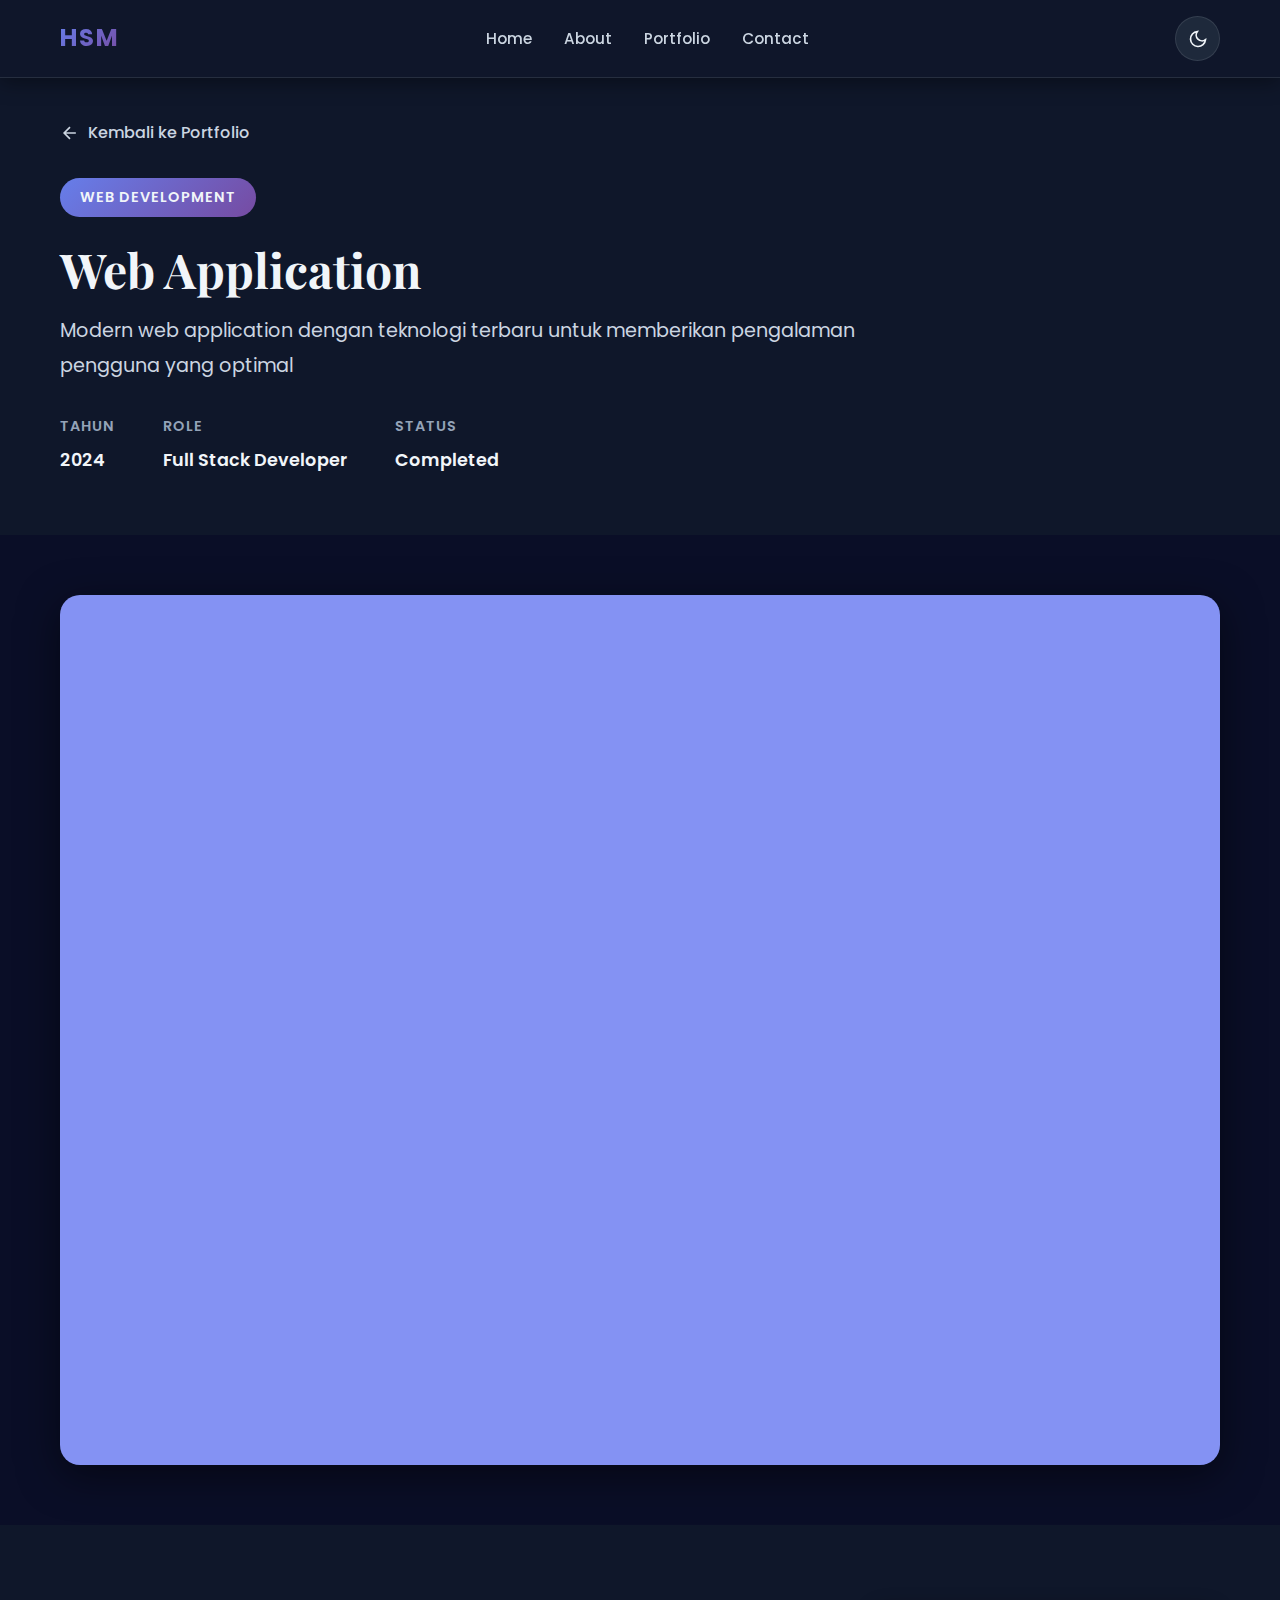
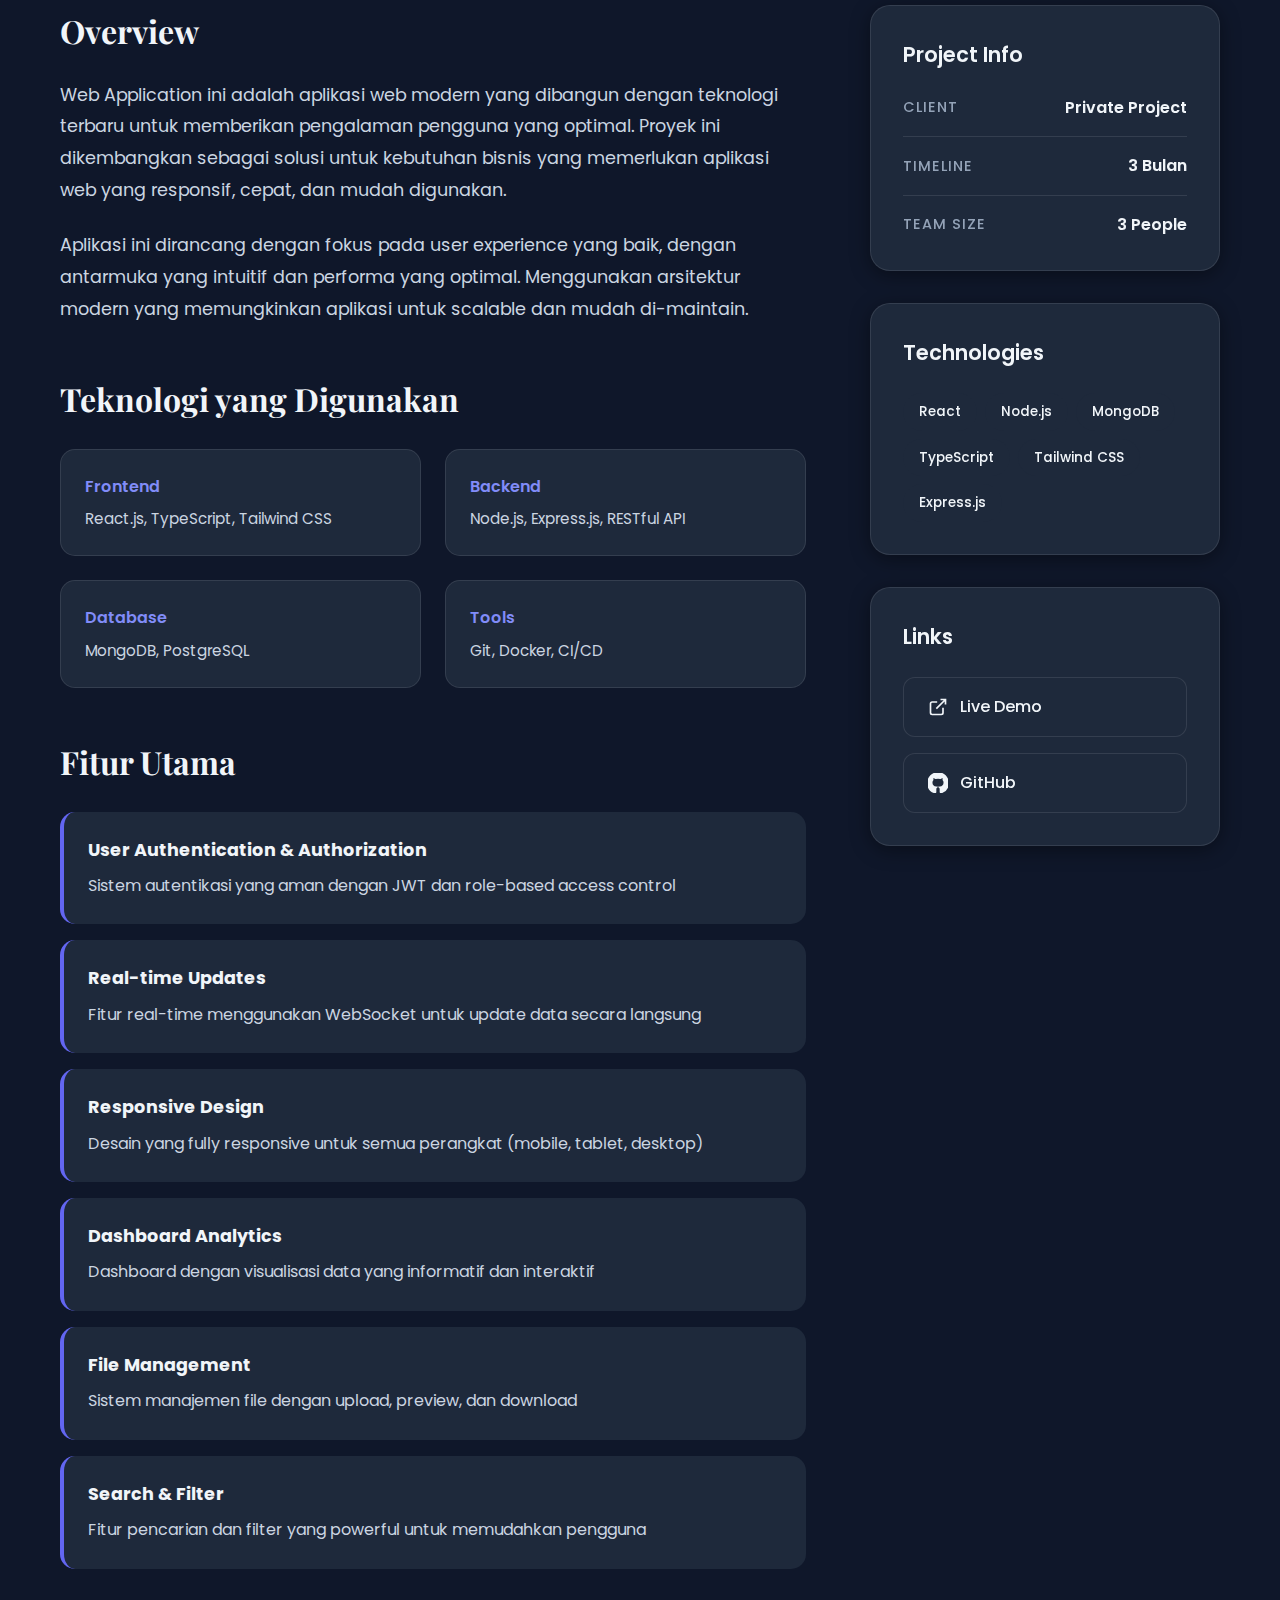
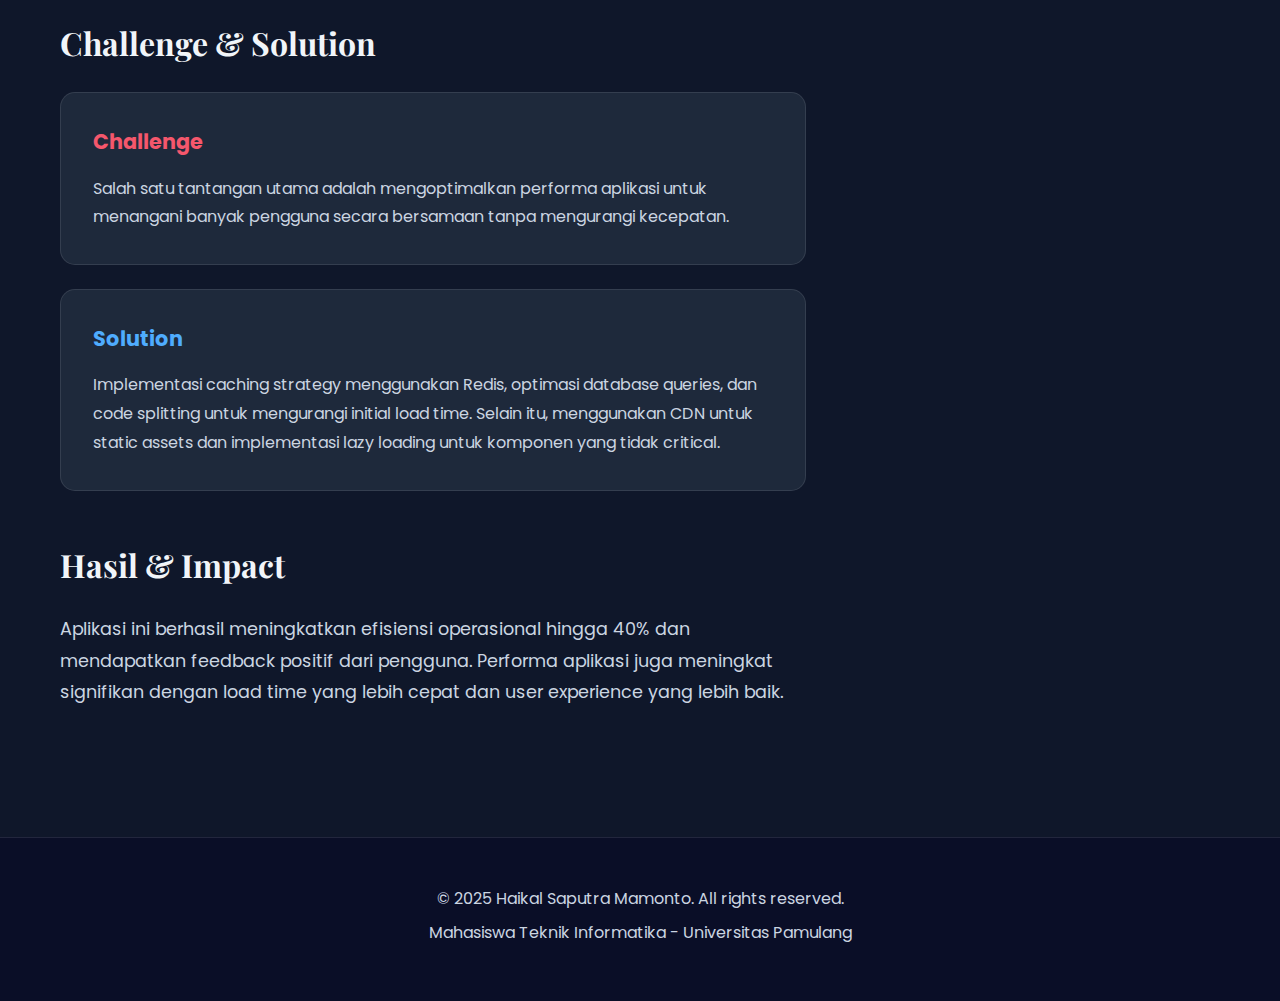
<file: projects/project-1.html>
<!DOCTYPE html>
<html lang="id">
<head>
    <meta charset="UTF-8">
    <meta name="viewport" content="width=device-width, initial-scale=1.0">
    <meta name="description" content="Web Application - Modern web app dengan teknologi terbaru">
    <title>Web Application | Portfolio Haikal Saputra Mamonto</title>
    <link rel="stylesheet" href="../css/style.css">
    <link rel="stylesheet" href="../css/project-detail.css">
    <link rel="preconnect" href="https://fonts.googleapis.com">
    <link rel="preconnect" href="https://fonts.gstatic.com" crossorigin>
    <link href="https://fonts.googleapis.com/css2?family=Poppins:wght@300;400;600;700&family=Playfair+Display:wght@400;700&display=swap" rel="stylesheet">
</head>
<body>
    <!-- Navigation -->
    <nav class="navbar" id="navbar">
        <div class="nav-container">
            <div class="nav-logo">
                <a href="../index.html" style="text-decoration: none;">
                    <span class="logo-text">HSM</span>
                </a>
            </div>
            <ul class="nav-menu" id="nav-menu">
                <li><a href="../index.html#home" class="nav-link">Home</a></li>
                <li><a href="../index.html#about" class="nav-link">About</a></li>
                <li><a href="../index.html#portfolio" class="nav-link">Portfolio</a></li>
                <li><a href="../index.html#contact" class="nav-link">Contact</a></li>
            </ul>
            <div class="nav-actions">
                <button class="theme-toggle" id="theme-toggle" aria-label="Toggle theme">
                    <svg class="theme-icon sun-icon" viewBox="0 0 24 24" fill="none" stroke="currentColor">
                        <circle cx="12" cy="12" r="5"/>
                        <line x1="12" y1="1" x2="12" y2="3"/>
                        <line x1="12" y1="21" x2="12" y2="23"/>
                        <line x1="4.22" y1="4.22" x2="5.64" y2="5.64"/>
                        <line x1="18.36" y1="18.36" x2="19.78" y2="19.78"/>
                        <line x1="1" y1="12" x2="3" y2="12"/>
                        <line x1="21" y1="12" x2="23" y2="12"/>
                        <line x1="4.22" y1="19.78" x2="5.64" y2="18.36"/>
                        <line x1="18.36" y1="5.64" x2="19.78" y2="4.22"/>
                    </svg>
                    <svg class="theme-icon moon-icon" viewBox="0 0 24 24" fill="none" stroke="currentColor">
                        <path d="M21 12.79A9 9 0 1 1 11.21 3 7 7 0 0 0 21 12.79z"/>
                    </svg>
                </button>
                <div class="hamburger" id="hamburger">
                    <span></span>
                    <span></span>
                    <span></span>
                </div>
            </div>
        </div>
    </nav>

    <!-- Project Header -->
    <section class="project-header">
        <div class="container">
            <a href="../index.html#portfolio" class="back-link">
                <svg viewBox="0 0 24 24" fill="none" stroke="currentColor" stroke-width="2">
                    <path d="M19 12H5M12 19l-7-7 7-7"/>
                </svg>
                Kembali ke Portfolio
            </a>
            <div class="project-header-content">
                <span class="project-category">Web Development</span>
                <h1 class="project-title">Web Application</h1>
                <p class="project-subtitle">Modern web application dengan teknologi terbaru untuk memberikan pengalaman pengguna yang optimal</p>
                <div class="project-meta">
                    <div class="meta-item">
                        <span class="meta-label">Tahun</span>
                        <span class="meta-value">2024</span>
                    </div>
                    <div class="meta-item">
                        <span class="meta-label">Role</span>
                        <span class="meta-value">Full Stack Developer</span>
                    </div>
                    <div class="meta-item">
                        <span class="meta-label">Status</span>
                        <span class="meta-value">Completed</span>
                    </div>
                </div>
            </div>
        </div>
    </section>

    <!-- Project Hero Image -->
    <section class="project-hero">
        <div class="container">
            <div class="project-hero-image">
                <img src="../images/projects/project-1.jpg" alt="Web Application">
            </div>
        </div>
    </section>

    <!-- Project Content -->
    <section class="project-content">
        <div class="container">
            <div class="project-layout">
                <div class="project-main">
                    <div class="content-section">
                        <h2>Overview</h2>
                        <p>
                            Web Application ini adalah aplikasi web modern yang dibangun dengan teknologi terbaru 
                            untuk memberikan pengalaman pengguna yang optimal. Proyek ini dikembangkan sebagai 
                            solusi untuk kebutuhan bisnis yang memerlukan aplikasi web yang responsif, cepat, 
                            dan mudah digunakan.
                        </p>
                        <p>
                            Aplikasi ini dirancang dengan fokus pada user experience yang baik, dengan antarmuka 
                            yang intuitif dan performa yang optimal. Menggunakan arsitektur modern yang memungkinkan 
                            aplikasi untuk scalable dan mudah di-maintain.
                        </p>
                    </div>

                    <div class="content-section">
                        <h2>Teknologi yang Digunakan</h2>
                        <div class="tech-stack">
                            <div class="tech-item">
                                <span class="tech-name">Frontend</span>
                                <span class="tech-desc">React.js, TypeScript, Tailwind CSS</span>
                            </div>
                            <div class="tech-item">
                                <span class="tech-name">Backend</span>
                                <span class="tech-desc">Node.js, Express.js, RESTful API</span>
                            </div>
                            <div class="tech-item">
                                <span class="tech-name">Database</span>
                                <span class="tech-desc">MongoDB, PostgreSQL</span>
                            </div>
                            <div class="tech-item">
                                <span class="tech-name">Tools</span>
                                <span class="tech-desc">Git, Docker, CI/CD</span>
                            </div>
                        </div>
                    </div>

                    <div class="content-section">
                        <h2>Fitur Utama</h2>
                        <ul class="feature-list">
                            <li>
                                <strong>User Authentication & Authorization</strong>
                                <p>Sistem autentikasi yang aman dengan JWT dan role-based access control</p>
                            </li>
                            <li>
                                <strong>Real-time Updates</strong>
                                <p>Fitur real-time menggunakan WebSocket untuk update data secara langsung</p>
                            </li>
                            <li>
                                <strong>Responsive Design</strong>
                                <p>Desain yang fully responsive untuk semua perangkat (mobile, tablet, desktop)</p>
                            </li>
                            <li>
                                <strong>Dashboard Analytics</strong>
                                <p>Dashboard dengan visualisasi data yang informatif dan interaktif</p>
                            </li>
                            <li>
                                <strong>File Management</strong>
                                <p>Sistem manajemen file dengan upload, preview, dan download</p>
                            </li>
                            <li>
                                <strong>Search & Filter</strong>
                                <p>Fitur pencarian dan filter yang powerful untuk memudahkan pengguna</p>
                            </li>
                        </ul>
                    </div>

                    <div class="content-section">
                        <h2>Challenge & Solution</h2>
                        <div class="challenge-item">
                            <h3>Challenge</h3>
                            <p>
                                Salah satu tantangan utama adalah mengoptimalkan performa aplikasi untuk 
                                menangani banyak pengguna secara bersamaan tanpa mengurangi kecepatan.
                            </p>
                        </div>
                        <div class="solution-item">
                            <h3>Solution</h3>
                            <p>
                                Implementasi caching strategy menggunakan Redis, optimasi database queries, 
                                dan code splitting untuk mengurangi initial load time. Selain itu, menggunakan 
                                CDN untuk static assets dan implementasi lazy loading untuk komponen yang tidak 
                                critical.
                            </p>
                        </div>
                    </div>

                    <div class="content-section">
                        <h2>Hasil & Impact</h2>
                        <p>
                            Aplikasi ini berhasil meningkatkan efisiensi operasional hingga 40% dan mendapatkan 
                            feedback positif dari pengguna. Performa aplikasi juga meningkat signifikan dengan 
                            load time yang lebih cepat dan user experience yang lebih baik.
                        </p>
                    </div>
                </div>

                <div class="project-sidebar">
                    <div class="sidebar-card">
                        <h3>Project Info</h3>
                        <div class="info-list">
                            <div class="info-row">
                                <span class="info-label">Client</span>
                                <span class="info-value">Private Project</span>
                            </div>
                            <div class="info-row">
                                <span class="info-label">Timeline</span>
                                <span class="info-value">3 Bulan</span>
                            </div>
                            <div class="info-row">
                                <span class="info-label">Team Size</span>
                                <span class="info-value">3 People</span>
                            </div>
                        </div>
                    </div>

                    <div class="sidebar-card">
                        <h3>Technologies</h3>
                        <div class="tech-tags">
                            <span class="tech-tag">React</span>
                            <span class="tech-tag">Node.js</span>
                            <span class="tech-tag">MongoDB</span>
                            <span class="tech-tag">TypeScript</span>
                            <span class="tech-tag">Tailwind CSS</span>
                            <span class="tech-tag">Express.js</span>
                        </div>
                    </div>

                    <div class="sidebar-card">
                        <h3>Links</h3>
                        <div class="project-links">
                            <a href="#" class="project-link" target="_blank">
                                <svg viewBox="0 0 24 24" fill="none" stroke="currentColor" stroke-width="2">
                                    <path d="M18 13v6a2 2 0 0 1-2 2H5a2 2 0 0 1-2-2V8a2 2 0 0 1 2-2h6M15 3h6v6M10 14L21 3"/>
                                </svg>
                                Live Demo
                            </a>
                            <a href="#" class="project-link" target="_blank">
                                <svg viewBox="0 0 24 24" fill="currentColor">
                                    <path d="M12 0c-6.626 0-12 5.373-12 12 0 5.302 3.438 9.8 8.207 11.387.599.111.793-.261.793-.577v-2.234c-3.338.726-4.033-1.416-4.033-1.416-.546-1.387-1.333-1.756-1.333-1.756-1.089-.745.083-.729.083-.729 1.205.084 1.839 1.237 1.839 1.237 1.07 1.834 2.807 1.304 3.492.997.107-.775.418-1.305.762-1.604-2.665-.305-5.467-1.334-5.467-5.931 0-1.311.469-2.381 1.236-3.221-.124-.303-.535-1.524.117-3.176 0 0 1.008-.322 3.301 1.23.957-.266 1.983-.399 3.003-.404 1.02.005 2.047.138 3.006.404 2.291-1.552 3.297-1.23 3.297-1.23.653 1.653.242 2.874.118 3.176.77.84 1.235 1.911 1.235 3.221 0 4.609-2.807 5.624-5.479 5.921.43.372.823 1.102.823 2.222v3.293c0 .319.192.694.801.576 4.765-1.589 8.199-6.086 8.199-11.386 0-6.627-5.373-12-12-12z"/>
                                </svg>
                                GitHub
                            </a>
                        </div>
                    </div>
                </div>
            </div>
        </div>
    </section>

    <!-- Footer -->
    <footer class="footer">
        <div class="container">
            <p>&copy; 2025 Haikal Saputra Mamonto. All rights reserved.</p>
            <p>Mahasiswa Teknik Informatika - Universitas Pamulang</p>
        </div>
    </footer>

    <script src="../js/script.js"></script>
</body>
</html>
</file>
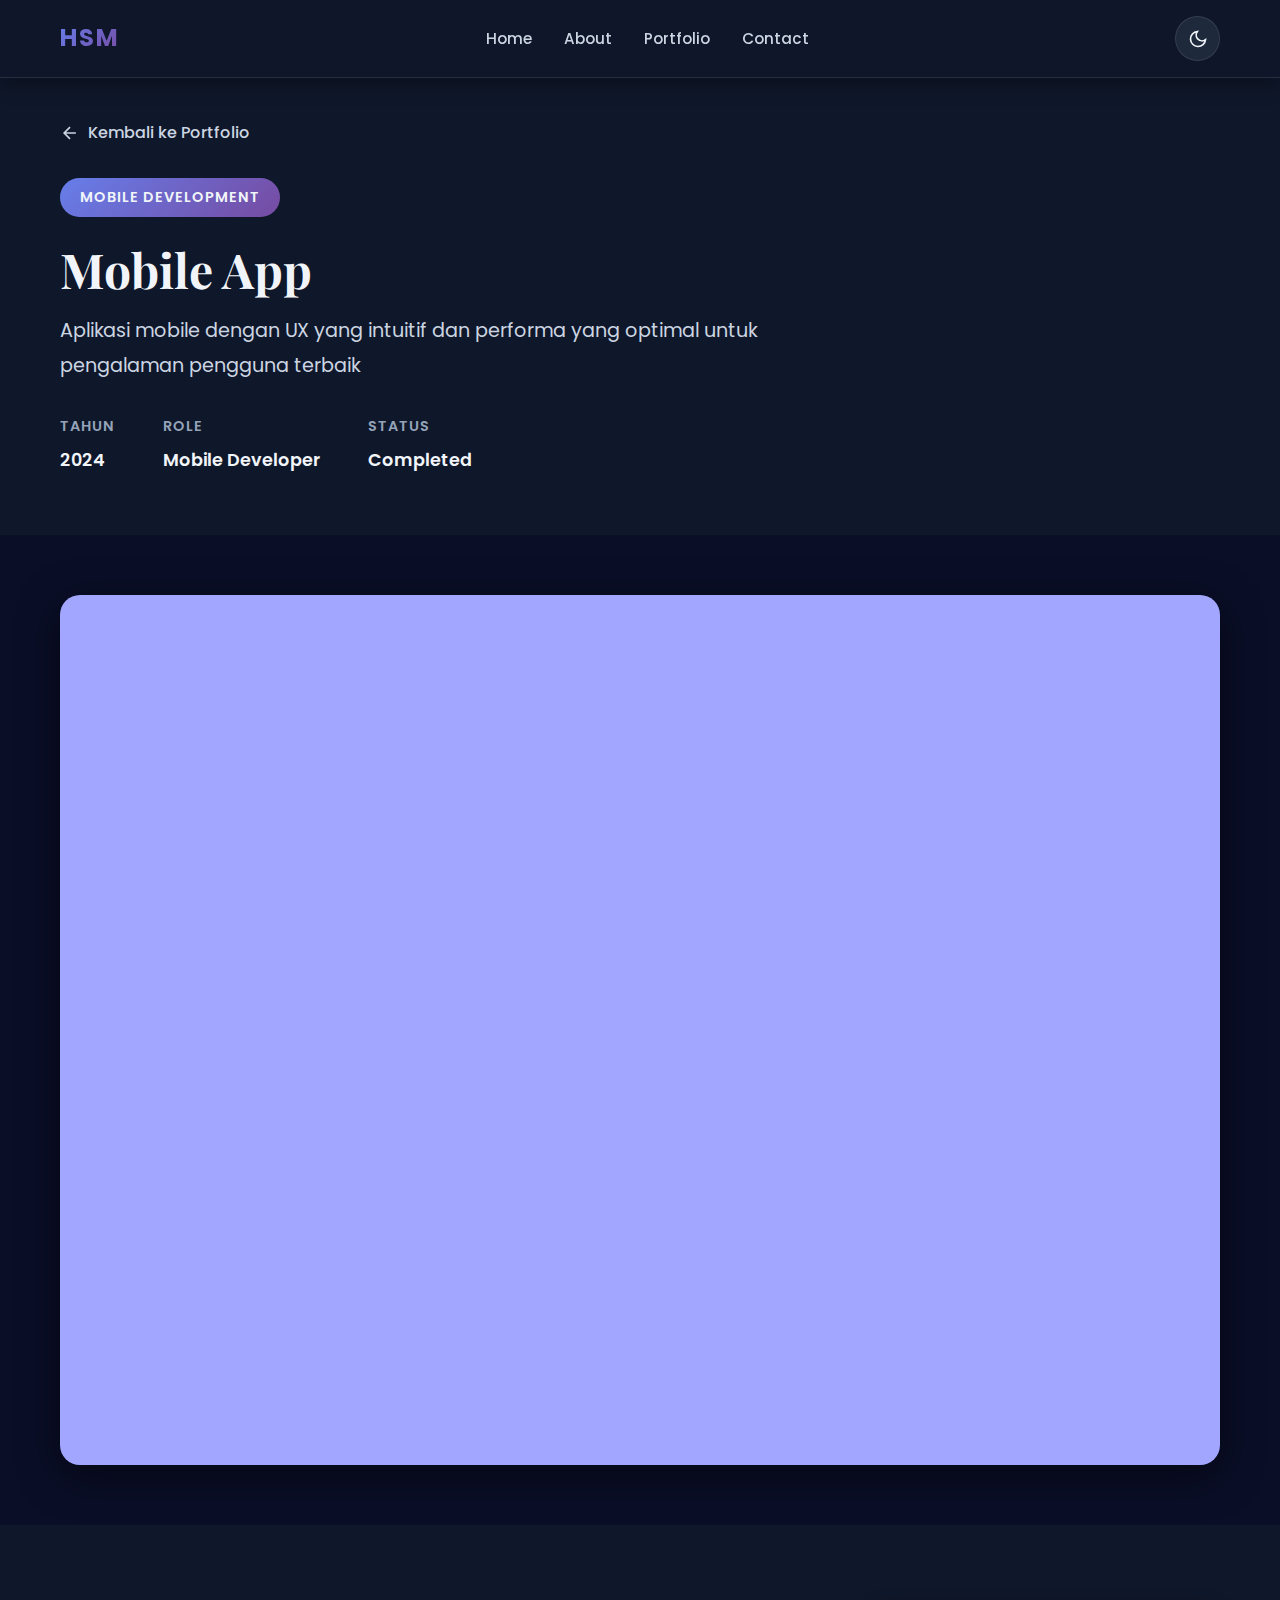
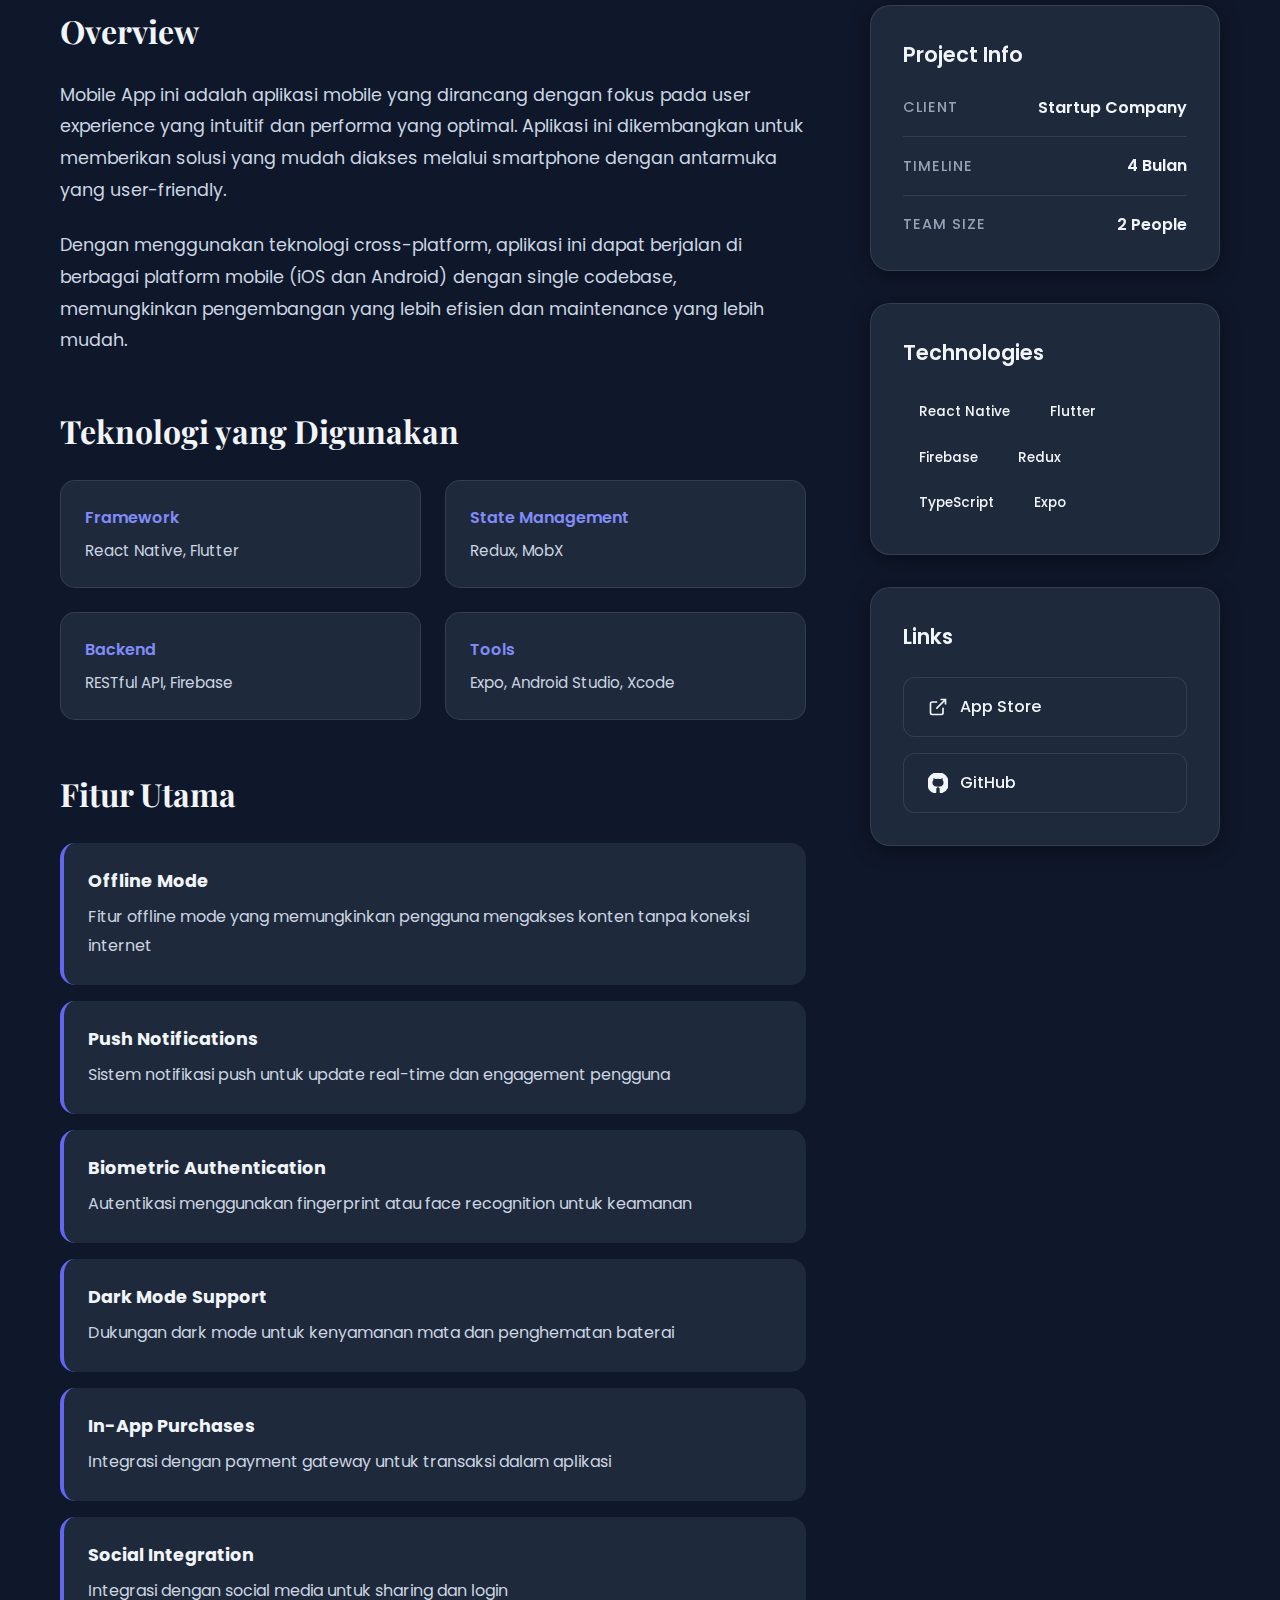
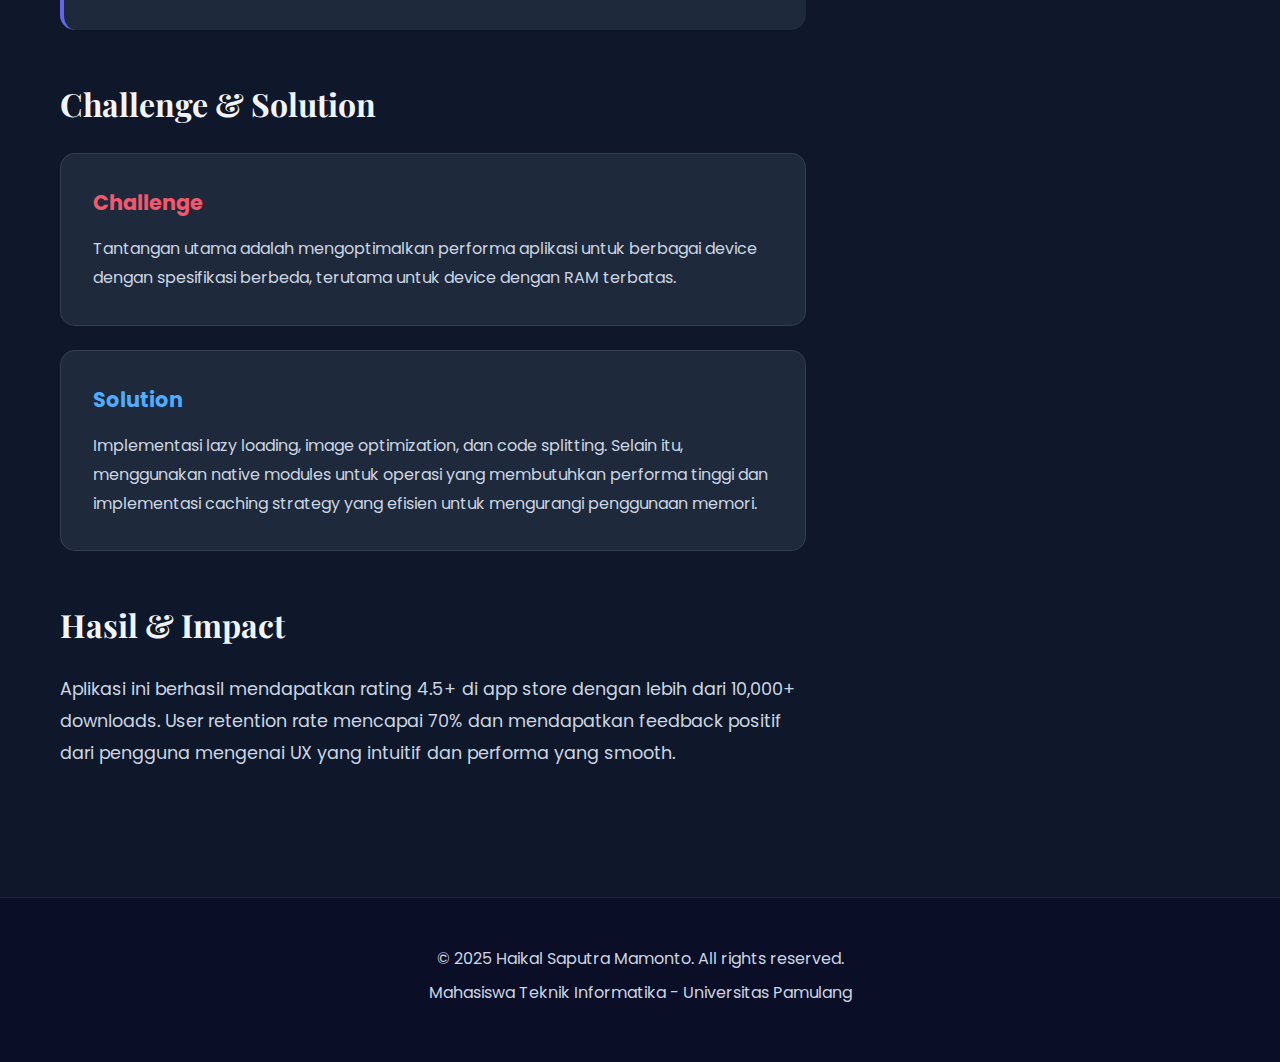
<file: projects/project-2.html>
<!DOCTYPE html>
<html lang="id">
<head>
    <meta charset="UTF-8">
    <meta name="viewport" content="width=device-width, initial-scale=1.0">
    <meta name="description" content="Mobile App - Aplikasi mobile dengan UX yang intuitif">
    <title>Mobile App | Portfolio Haikal Saputra Mamonto</title>
    <link rel="stylesheet" href="../css/style.css">
    <link rel="stylesheet" href="../css/project-detail.css">
    <link rel="preconnect" href="https://fonts.googleapis.com">
    <link rel="preconnect" href="https://fonts.gstatic.com" crossorigin>
    <link href="https://fonts.googleapis.com/css2?family=Poppins:wght@300;400;600;700&family=Playfair+Display:wght@400;700&display=swap" rel="stylesheet">
</head>
<body>
    <!-- Navigation -->
    <nav class="navbar" id="navbar">
        <div class="nav-container">
            <div class="nav-logo">
                <a href="../index.html" style="text-decoration: none;">
                    <span class="logo-text">HSM</span>
                </a>
            </div>
            <ul class="nav-menu" id="nav-menu">
                <li><a href="../index.html#home" class="nav-link">Home</a></li>
                <li><a href="../index.html#about" class="nav-link">About</a></li>
                <li><a href="../index.html#portfolio" class="nav-link">Portfolio</a></li>
                <li><a href="../index.html#contact" class="nav-link">Contact</a></li>
            </ul>
            <div class="nav-actions">
                <button class="theme-toggle" id="theme-toggle" aria-label="Toggle theme">
                    <svg class="theme-icon sun-icon" viewBox="0 0 24 24" fill="none" stroke="currentColor">
                        <circle cx="12" cy="12" r="5"/>
                        <line x1="12" y1="1" x2="12" y2="3"/>
                        <line x1="12" y1="21" x2="12" y2="23"/>
                        <line x1="4.22" y1="4.22" x2="5.64" y2="5.64"/>
                        <line x1="18.36" y1="18.36" x2="19.78" y2="19.78"/>
                        <line x1="1" y1="12" x2="3" y2="12"/>
                        <line x1="21" y1="12" x2="23" y2="12"/>
                        <line x1="4.22" y1="19.78" x2="5.64" y2="18.36"/>
                        <line x1="18.36" y1="5.64" x2="19.78" y2="4.22"/>
                    </svg>
                    <svg class="theme-icon moon-icon" viewBox="0 0 24 24" fill="none" stroke="currentColor">
                        <path d="M21 12.79A9 9 0 1 1 11.21 3 7 7 0 0 0 21 12.79z"/>
                    </svg>
                </button>
                <div class="hamburger" id="hamburger">
                    <span></span>
                    <span></span>
                    <span></span>
                </div>
            </div>
        </div>
    </nav>

    <!-- Project Header -->
    <section class="project-header">
        <div class="container">
            <a href="../index.html#portfolio" class="back-link">
                <svg viewBox="0 0 24 24" fill="none" stroke="currentColor" stroke-width="2">
                    <path d="M19 12H5M12 19l-7-7 7-7"/>
                </svg>
                Kembali ke Portfolio
            </a>
            <div class="project-header-content">
                <span class="project-category">Mobile Development</span>
                <h1 class="project-title">Mobile App</h1>
                <p class="project-subtitle">Aplikasi mobile dengan UX yang intuitif dan performa yang optimal untuk pengalaman pengguna terbaik</p>
                <div class="project-meta">
                    <div class="meta-item">
                        <span class="meta-label">Tahun</span>
                        <span class="meta-value">2024</span>
                    </div>
                    <div class="meta-item">
                        <span class="meta-label">Role</span>
                        <span class="meta-value">Mobile Developer</span>
                    </div>
                    <div class="meta-item">
                        <span class="meta-label">Status</span>
                        <span class="meta-value">Completed</span>
                    </div>
                </div>
            </div>
        </div>
    </section>

    <!-- Project Hero Image -->
    <section class="project-hero">
        <div class="container">
            <div class="project-hero-image">
                <img src="../images/projects/project-2.jpg" alt="Mobile App">
            </div>
        </div>
    </section>

    <!-- Project Content -->
    <section class="project-content">
        <div class="container">
            <div class="project-layout">
                <div class="project-main">
                    <div class="content-section">
                        <h2>Overview</h2>
                        <p>
                            Mobile App ini adalah aplikasi mobile yang dirancang dengan fokus pada user experience 
                            yang intuitif dan performa yang optimal. Aplikasi ini dikembangkan untuk memberikan 
                            solusi yang mudah diakses melalui smartphone dengan antarmuka yang user-friendly.
                        </p>
                        <p>
                            Dengan menggunakan teknologi cross-platform, aplikasi ini dapat berjalan di berbagai 
                            platform mobile (iOS dan Android) dengan single codebase, memungkinkan pengembangan 
                            yang lebih efisien dan maintenance yang lebih mudah.
                        </p>
                    </div>

                    <div class="content-section">
                        <h2>Teknologi yang Digunakan</h2>
                        <div class="tech-stack">
                            <div class="tech-item">
                                <span class="tech-name">Framework</span>
                                <span class="tech-desc">React Native, Flutter</span>
                            </div>
                            <div class="tech-item">
                                <span class="tech-name">State Management</span>
                                <span class="tech-desc">Redux, MobX</span>
                            </div>
                            <div class="tech-item">
                                <span class="tech-name">Backend</span>
                                <span class="tech-desc">RESTful API, Firebase</span>
                            </div>
                            <div class="tech-item">
                                <span class="tech-name">Tools</span>
                                <span class="tech-desc">Expo, Android Studio, Xcode</span>
                            </div>
                        </div>
                    </div>

                    <div class="content-section">
                        <h2>Fitur Utama</h2>
                        <ul class="feature-list">
                            <li>
                                <strong>Offline Mode</strong>
                                <p>Fitur offline mode yang memungkinkan pengguna mengakses konten tanpa koneksi internet</p>
                            </li>
                            <li>
                                <strong>Push Notifications</strong>
                                <p>Sistem notifikasi push untuk update real-time dan engagement pengguna</p>
                            </li>
                            <li>
                                <strong>Biometric Authentication</strong>
                                <p>Autentikasi menggunakan fingerprint atau face recognition untuk keamanan</p>
                            </li>
                            <li>
                                <strong>Dark Mode Support</strong>
                                <p>Dukungan dark mode untuk kenyamanan mata dan penghematan baterai</p>
                            </li>
                            <li>
                                <strong>In-App Purchases</strong>
                                <p>Integrasi dengan payment gateway untuk transaksi dalam aplikasi</p>
                            </li>
                            <li>
                                <strong>Social Integration</strong>
                                <p>Integrasi dengan social media untuk sharing dan login</p>
                            </li>
                        </ul>
                    </div>

                    <div class="content-section">
                        <h2>Challenge & Solution</h2>
                        <div class="challenge-item">
                            <h3>Challenge</h3>
                            <p>
                                Tantangan utama adalah mengoptimalkan performa aplikasi untuk berbagai device 
                                dengan spesifikasi berbeda, terutama untuk device dengan RAM terbatas.
                            </p>
                        </div>
                        <div class="solution-item">
                            <h3>Solution</h3>
                            <p>
                                Implementasi lazy loading, image optimization, dan code splitting. Selain itu, 
                                menggunakan native modules untuk operasi yang membutuhkan performa tinggi dan 
                                implementasi caching strategy yang efisien untuk mengurangi penggunaan memori.
                            </p>
                        </div>
                    </div>

                    <div class="content-section">
                        <h2>Hasil & Impact</h2>
                        <p>
                            Aplikasi ini berhasil mendapatkan rating 4.5+ di app store dengan lebih dari 10,000+ 
                            downloads. User retention rate mencapai 70% dan mendapatkan feedback positif dari 
                            pengguna mengenai UX yang intuitif dan performa yang smooth.
                        </p>
                    </div>
                </div>

                <div class="project-sidebar">
                    <div class="sidebar-card">
                        <h3>Project Info</h3>
                        <div class="info-list">
                            <div class="info-row">
                                <span class="info-label">Client</span>
                                <span class="info-value">Startup Company</span>
                            </div>
                            <div class="info-row">
                                <span class="info-label">Timeline</span>
                                <span class="info-value">4 Bulan</span>
                            </div>
                            <div class="info-row">
                                <span class="info-label">Team Size</span>
                                <span class="info-value">2 People</span>
                            </div>
                        </div>
                    </div>

                    <div class="sidebar-card">
                        <h3>Technologies</h3>
                        <div class="tech-tags">
                            <span class="tech-tag">React Native</span>
                            <span class="tech-tag">Flutter</span>
                            <span class="tech-tag">Firebase</span>
                            <span class="tech-tag">Redux</span>
                            <span class="tech-tag">TypeScript</span>
                            <span class="tech-tag">Expo</span>
                        </div>
                    </div>

                    <div class="sidebar-card">
                        <h3>Links</h3>
                        <div class="project-links">
                            <a href="#" class="project-link" target="_blank">
                                <svg viewBox="0 0 24 24" fill="none" stroke="currentColor" stroke-width="2">
                                    <path d="M18 13v6a2 2 0 0 1-2 2H5a2 2 0 0 1-2-2V8a2 2 0 0 1 2-2h6M15 3h6v6M10 14L21 3"/>
                                </svg>
                                App Store
                            </a>
                            <a href="#" class="project-link" target="_blank">
                                <svg viewBox="0 0 24 24" fill="currentColor">
                                    <path d="M12 0c-6.626 0-12 5.373-12 12 0 5.302 3.438 9.8 8.207 11.387.599.111.793-.261.793-.577v-2.234c-3.338.726-4.033-1.416-4.033-1.416-.546-1.387-1.333-1.756-1.333-1.756-1.089-.745.083-.729.083-.729 1.205.084 1.839 1.237 1.839 1.237 1.07 1.834 2.807 1.304 3.492.997.107-.775.418-1.305.762-1.604-2.665-.305-5.467-1.334-5.467-5.931 0-1.311.469-2.381 1.236-3.221-.124-.303-.535-1.524.117-3.176 0 0 1.008-.322 3.301 1.23.957-.266 1.983-.399 3.003-.404 1.02.005 2.047.138 3.006.404 2.291-1.552 3.297-1.23 3.297-1.23.653 1.653.242 2.874.118 3.176.77.84 1.235 1.911 1.235 3.221 0 4.609-2.807 5.624-5.479 5.921.43.372.823 1.102.823 2.222v3.293c0 .319.192.694.801.576 4.765-1.589 8.199-6.086 8.199-11.386 0-6.627-5.373-12-12-12z"/>
                                </svg>
                                GitHub
                            </a>
                        </div>
                    </div>
                </div>
            </div>
        </div>
    </section>

    <!-- Footer -->
    <footer class="footer">
        <div class="container">
            <p>&copy; 2025 Haikal Saputra Mamonto. All rights reserved.</p>
            <p>Mahasiswa Teknik Informatika - Universitas Pamulang</p>
        </div>
    </footer>

    <script src="../js/script.js"></script>
</body>
</html>
</file>
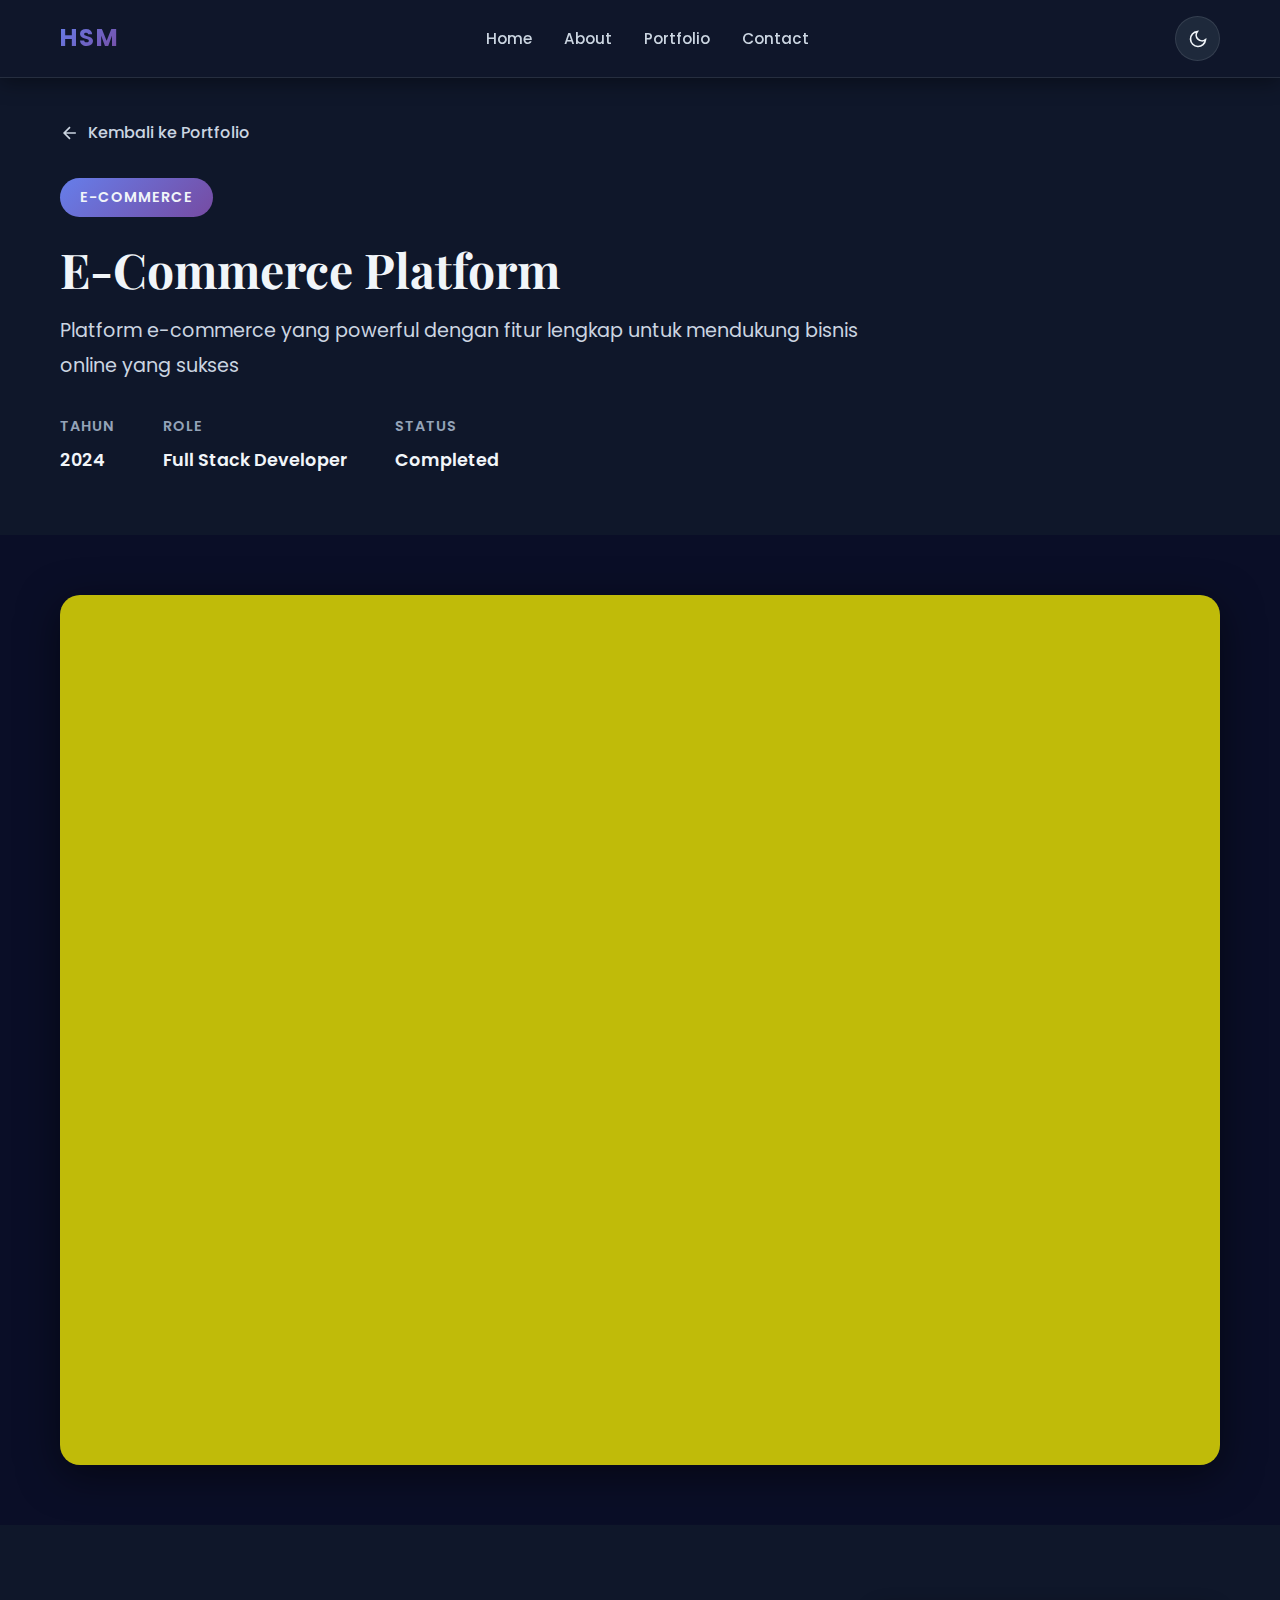
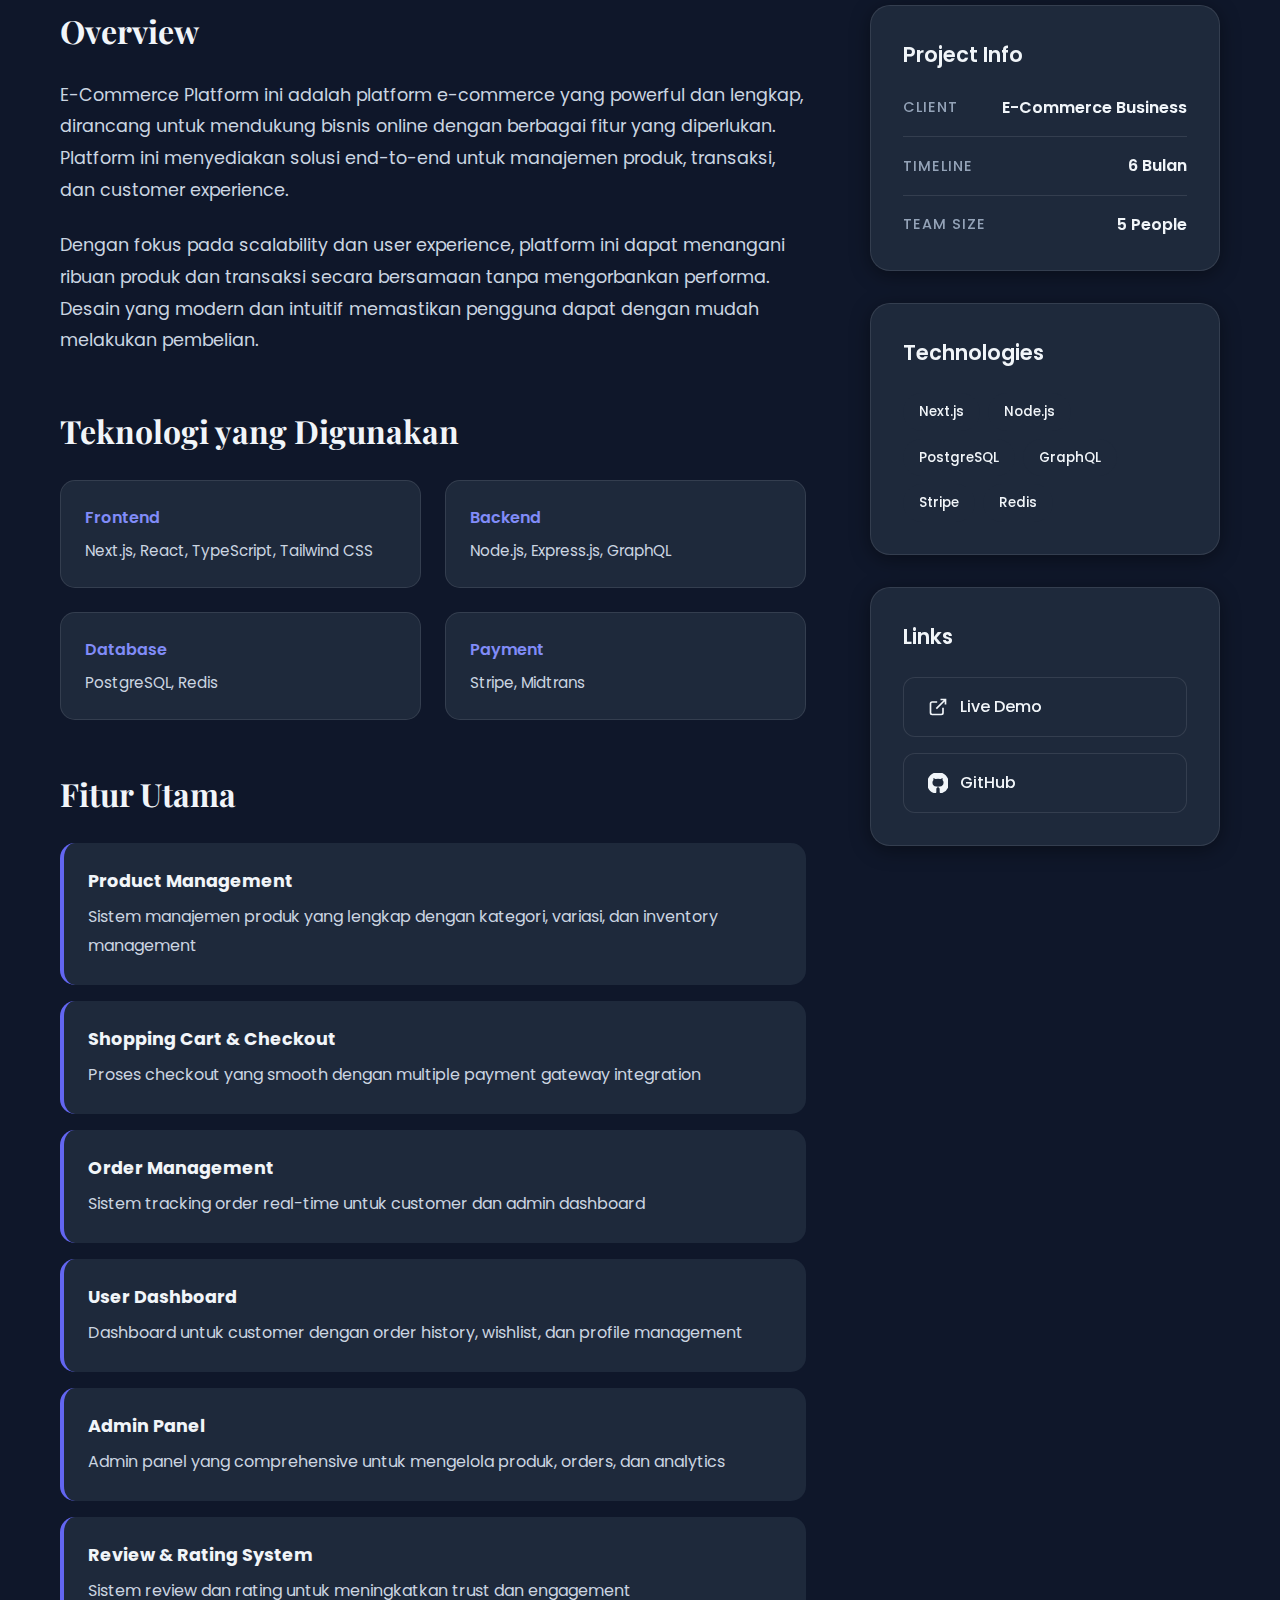
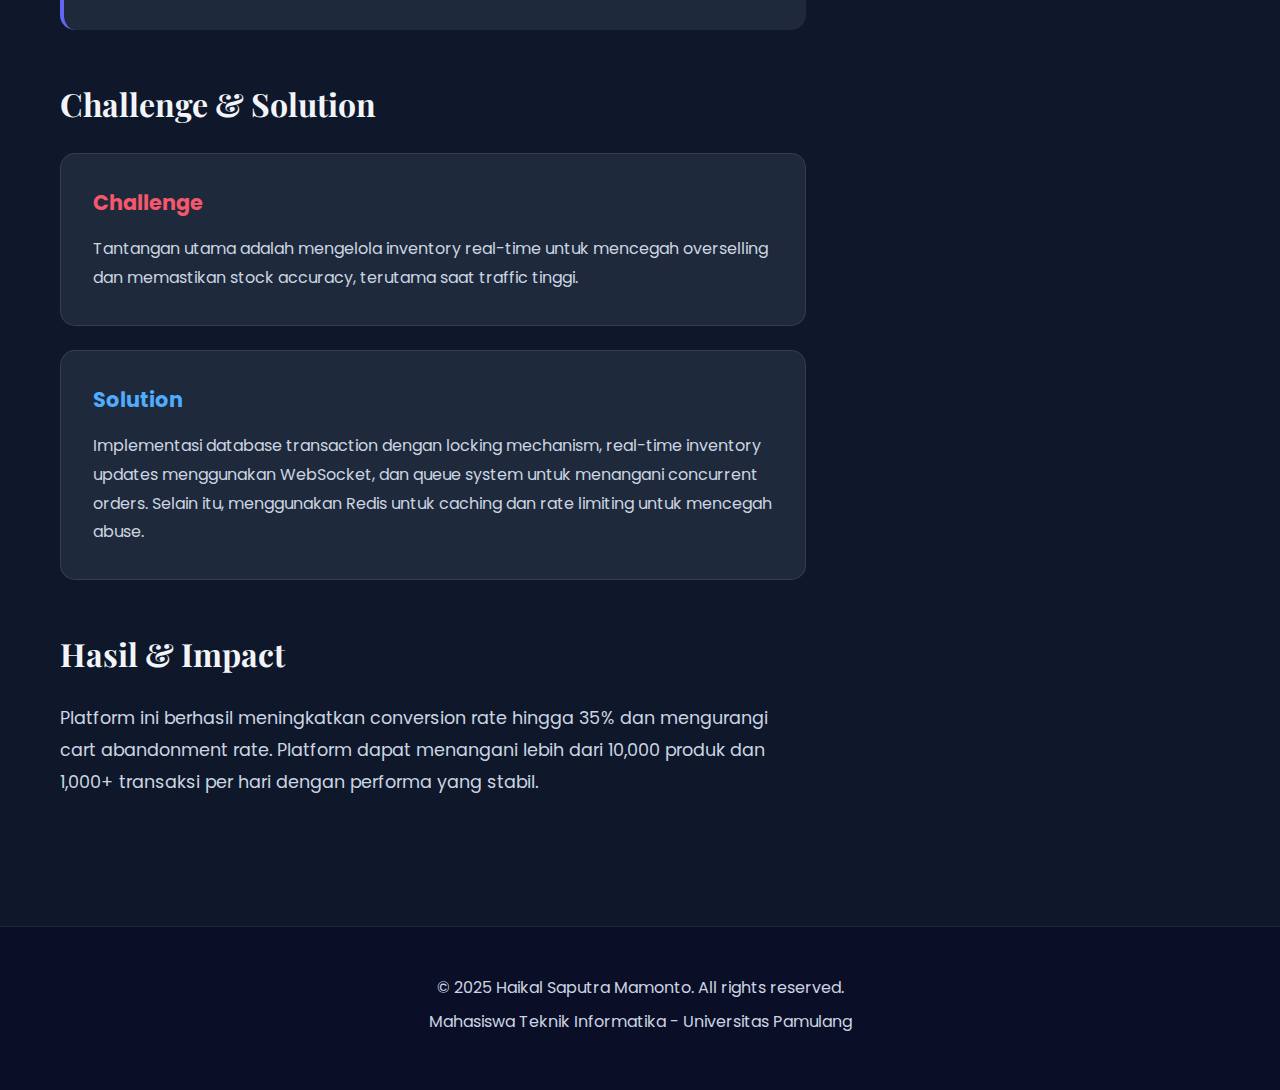
<file: projects/project-3.html>
<!DOCTYPE html>
<html lang="id">
<head>
    <meta charset="UTF-8">
    <meta name="viewport" content="width=device-width, initial-scale=1.0">
    <meta name="description" content="E-Commerce Platform - Platform e-commerce yang powerful">
    <title>E-Commerce Platform | Portfolio Haikal Saputra Mamonto</title>
    <link rel="stylesheet" href="../css/style.css">
    <link rel="stylesheet" href="../css/project-detail.css">
    <link rel="preconnect" href="https://fonts.googleapis.com">
    <link rel="preconnect" href="https://fonts.gstatic.com" crossorigin>
    <link href="https://fonts.googleapis.com/css2?family=Poppins:wght@300;400;600;700&family=Playfair+Display:wght@400;700&display=swap" rel="stylesheet">
</head>
<body>
    <!-- Navigation -->
    <nav class="navbar" id="navbar">
        <div class="nav-container">
            <div class="nav-logo">
                <a href="../index.html" style="text-decoration: none;">
                    <span class="logo-text">HSM</span>
                </a>
            </div>
            <ul class="nav-menu" id="nav-menu">
                <li><a href="../index.html#home" class="nav-link">Home</a></li>
                <li><a href="../index.html#about" class="nav-link">About</a></li>
                <li><a href="../index.html#portfolio" class="nav-link">Portfolio</a></li>
                <li><a href="../index.html#contact" class="nav-link">Contact</a></li>
            </ul>
            <div class="nav-actions">
                <button class="theme-toggle" id="theme-toggle" aria-label="Toggle theme">
                    <svg class="theme-icon sun-icon" viewBox="0 0 24 24" fill="none" stroke="currentColor">
                        <circle cx="12" cy="12" r="5"/>
                        <line x1="12" y1="1" x2="12" y2="3"/>
                        <line x1="12" y1="21" x2="12" y2="23"/>
                        <line x1="4.22" y1="4.22" x2="5.64" y2="5.64"/>
                        <line x1="18.36" y1="18.36" x2="19.78" y2="19.78"/>
                        <line x1="1" y1="12" x2="3" y2="12"/>
                        <line x1="21" y1="12" x2="23" y2="12"/>
                        <line x1="4.22" y1="19.78" x2="5.64" y2="18.36"/>
                        <line x1="18.36" y1="5.64" x2="19.78" y2="4.22"/>
                    </svg>
                    <svg class="theme-icon moon-icon" viewBox="0 0 24 24" fill="none" stroke="currentColor">
                        <path d="M21 12.79A9 9 0 1 1 11.21 3 7 7 0 0 0 21 12.79z"/>
                    </svg>
                </button>
                <div class="hamburger" id="hamburger">
                    <span></span>
                    <span></span>
                    <span></span>
                </div>
            </div>
        </div>
    </nav>

    <!-- Project Header -->
    <section class="project-header">
        <div class="container">
            <a href="../index.html#portfolio" class="back-link">
                <svg viewBox="0 0 24 24" fill="none" stroke="currentColor" stroke-width="2">
                    <path d="M19 12H5M12 19l-7-7 7-7"/>
                </svg>
                Kembali ke Portfolio
            </a>
            <div class="project-header-content">
                <span class="project-category">E-Commerce</span>
                <h1 class="project-title">E-Commerce Platform</h1>
                <p class="project-subtitle">Platform e-commerce yang powerful dengan fitur lengkap untuk mendukung bisnis online yang sukses</p>
                <div class="project-meta">
                    <div class="meta-item">
                        <span class="meta-label">Tahun</span>
                        <span class="meta-value">2024</span>
                    </div>
                    <div class="meta-item">
                        <span class="meta-label">Role</span>
                        <span class="meta-value">Full Stack Developer</span>
                    </div>
                    <div class="meta-item">
                        <span class="meta-label">Status</span>
                        <span class="meta-value">Completed</span>
                    </div>
                </div>
            </div>
        </div>
    </section>

    <!-- Project Hero Image -->
    <section class="project-hero">
        <div class="container">
            <div class="project-hero-image">
                <img src="../images/projects/project-3.jpg" alt="E-Commerce Platform">
            </div>
        </div>
    </section>

    <!-- Project Content -->
    <section class="project-content">
        <div class="container">
            <div class="project-layout">
                <div class="project-main">
                    <div class="content-section">
                        <h2>Overview</h2>
                        <p>
                            E-Commerce Platform ini adalah platform e-commerce yang powerful dan lengkap, dirancang 
                            untuk mendukung bisnis online dengan berbagai fitur yang diperlukan. Platform ini 
                            menyediakan solusi end-to-end untuk manajemen produk, transaksi, dan customer experience.
                        </p>
                        <p>
                            Dengan fokus pada scalability dan user experience, platform ini dapat menangani ribuan 
                            produk dan transaksi secara bersamaan tanpa mengorbankan performa. Desain yang modern 
                            dan intuitif memastikan pengguna dapat dengan mudah melakukan pembelian.
                        </p>
                    </div>

                    <div class="content-section">
                        <h2>Teknologi yang Digunakan</h2>
                        <div class="tech-stack">
                            <div class="tech-item">
                                <span class="tech-name">Frontend</span>
                                <span class="tech-desc">Next.js, React, TypeScript, Tailwind CSS</span>
                            </div>
                            <div class="tech-item">
                                <span class="tech-name">Backend</span>
                                <span class="tech-desc">Node.js, Express.js, GraphQL</span>
                            </div>
                            <div class="tech-item">
                                <span class="tech-name">Database</span>
                                <span class="tech-desc">PostgreSQL, Redis</span>
                            </div>
                            <div class="tech-item">
                                <span class="tech-name">Payment</span>
                                <span class="tech-desc">Stripe, Midtrans</span>
                            </div>
                        </div>
                    </div>

                    <div class="content-section">
                        <h2>Fitur Utama</h2>
                        <ul class="feature-list">
                            <li>
                                <strong>Product Management</strong>
                                <p>Sistem manajemen produk yang lengkap dengan kategori, variasi, dan inventory management</p>
                            </li>
                            <li>
                                <strong>Shopping Cart & Checkout</strong>
                                <p>Proses checkout yang smooth dengan multiple payment gateway integration</p>
                            </li>
                            <li>
                                <strong>Order Management</strong>
                                <p>Sistem tracking order real-time untuk customer dan admin dashboard</p>
                            </li>
                            <li>
                                <strong>User Dashboard</strong>
                                <p>Dashboard untuk customer dengan order history, wishlist, dan profile management</p>
                            </li>
                            <li>
                                <strong>Admin Panel</strong>
                                <p>Admin panel yang comprehensive untuk mengelola produk, orders, dan analytics</p>
                            </li>
                            <li>
                                <strong>Review & Rating System</strong>
                                <p>Sistem review dan rating untuk meningkatkan trust dan engagement</p>
                            </li>
                        </ul>
                    </div>

                    <div class="content-section">
                        <h2>Challenge & Solution</h2>
                        <div class="challenge-item">
                            <h3>Challenge</h3>
                            <p>
                                Tantangan utama adalah mengelola inventory real-time untuk mencegah overselling 
                                dan memastikan stock accuracy, terutama saat traffic tinggi.
                            </p>
                        </div>
                        <div class="solution-item">
                            <h3>Solution</h3>
                            <p>
                                Implementasi database transaction dengan locking mechanism, real-time inventory 
                                updates menggunakan WebSocket, dan queue system untuk menangani concurrent orders. 
                                Selain itu, menggunakan Redis untuk caching dan rate limiting untuk mencegah abuse.
                            </p>
                        </div>
                    </div>

                    <div class="content-section">
                        <h2>Hasil & Impact</h2>
                        <p>
                            Platform ini berhasil meningkatkan conversion rate hingga 35% dan mengurangi cart 
                            abandonment rate. Platform dapat menangani lebih dari 10,000 produk dan 1,000+ 
                            transaksi per hari dengan performa yang stabil.
                        </p>
                    </div>
                </div>

                <div class="project-sidebar">
                    <div class="sidebar-card">
                        <h3>Project Info</h3>
                        <div class="info-list">
                            <div class="info-row">
                                <span class="info-label">Client</span>
                                <span class="info-value">E-Commerce Business</span>
                            </div>
                            <div class="info-row">
                                <span class="info-label">Timeline</span>
                                <span class="info-value">6 Bulan</span>
                            </div>
                            <div class="info-row">
                                <span class="info-label">Team Size</span>
                                <span class="info-value">5 People</span>
                            </div>
                        </div>
                    </div>

                    <div class="sidebar-card">
                        <h3>Technologies</h3>
                        <div class="tech-tags">
                            <span class="tech-tag">Next.js</span>
                            <span class="tech-tag">Node.js</span>
                            <span class="tech-tag">PostgreSQL</span>
                            <span class="tech-tag">GraphQL</span>
                            <span class="tech-tag">Stripe</span>
                            <span class="tech-tag">Redis</span>
                        </div>
                    </div>

                    <div class="sidebar-card">
                        <h3>Links</h3>
                        <div class="project-links">
                            <a href="#" class="project-link" target="_blank">
                                <svg viewBox="0 0 24 24" fill="none" stroke="currentColor" stroke-width="2">
                                    <path d="M18 13v6a2 2 0 0 1-2 2H5a2 2 0 0 1-2-2V8a2 2 0 0 1 2-2h6M15 3h6v6M10 14L21 3"/>
                                </svg>
                                Live Demo
                            </a>
                            <a href="#" class="project-link" target="_blank">
                                <svg viewBox="0 0 24 24" fill="currentColor">
                                    <path d="M12 0c-6.626 0-12 5.373-12 12 0 5.302 3.438 9.8 8.207 11.387.599.111.793-.261.793-.577v-2.234c-3.338.726-4.033-1.416-4.033-1.416-.546-1.387-1.333-1.756-1.333-1.756-1.089-.745.083-.729.083-.729 1.205.084 1.839 1.237 1.839 1.237 1.07 1.834 2.807 1.304 3.492.997.107-.775.418-1.305.762-1.604-2.665-.305-5.467-1.334-5.467-5.931 0-1.311.469-2.381 1.236-3.221-.124-.303-.535-1.524.117-3.176 0 0 1.008-.322 3.301 1.23.957-.266 1.983-.399 3.003-.404 1.02.005 2.047.138 3.006.404 2.291-1.552 3.297-1.23 3.297-1.23.653 1.653.242 2.874.118 3.176.77.84 1.235 1.911 1.235 3.221 0 4.609-2.807 5.624-5.479 5.921.43.372.823 1.102.823 2.222v3.293c0 .319.192.694.801.576 4.765-1.589 8.199-6.086 8.199-11.386 0-6.627-5.373-12-12-12z"/>
                                </svg>
                                GitHub
                            </a>
                        </div>
                    </div>
                </div>
            </div>
        </div>
    </section>

    <!-- Footer -->
    <footer class="footer">
        <div class="container">
            <p>&copy; 2025 Haikal Saputra Mamonto. All rights reserved.</p>
            <p>Mahasiswa Teknik Informatika - Universitas Pamulang</p>
        </div>
    </footer>

    <script src="../js/script.js"></script>
</body>
</html>
</file>
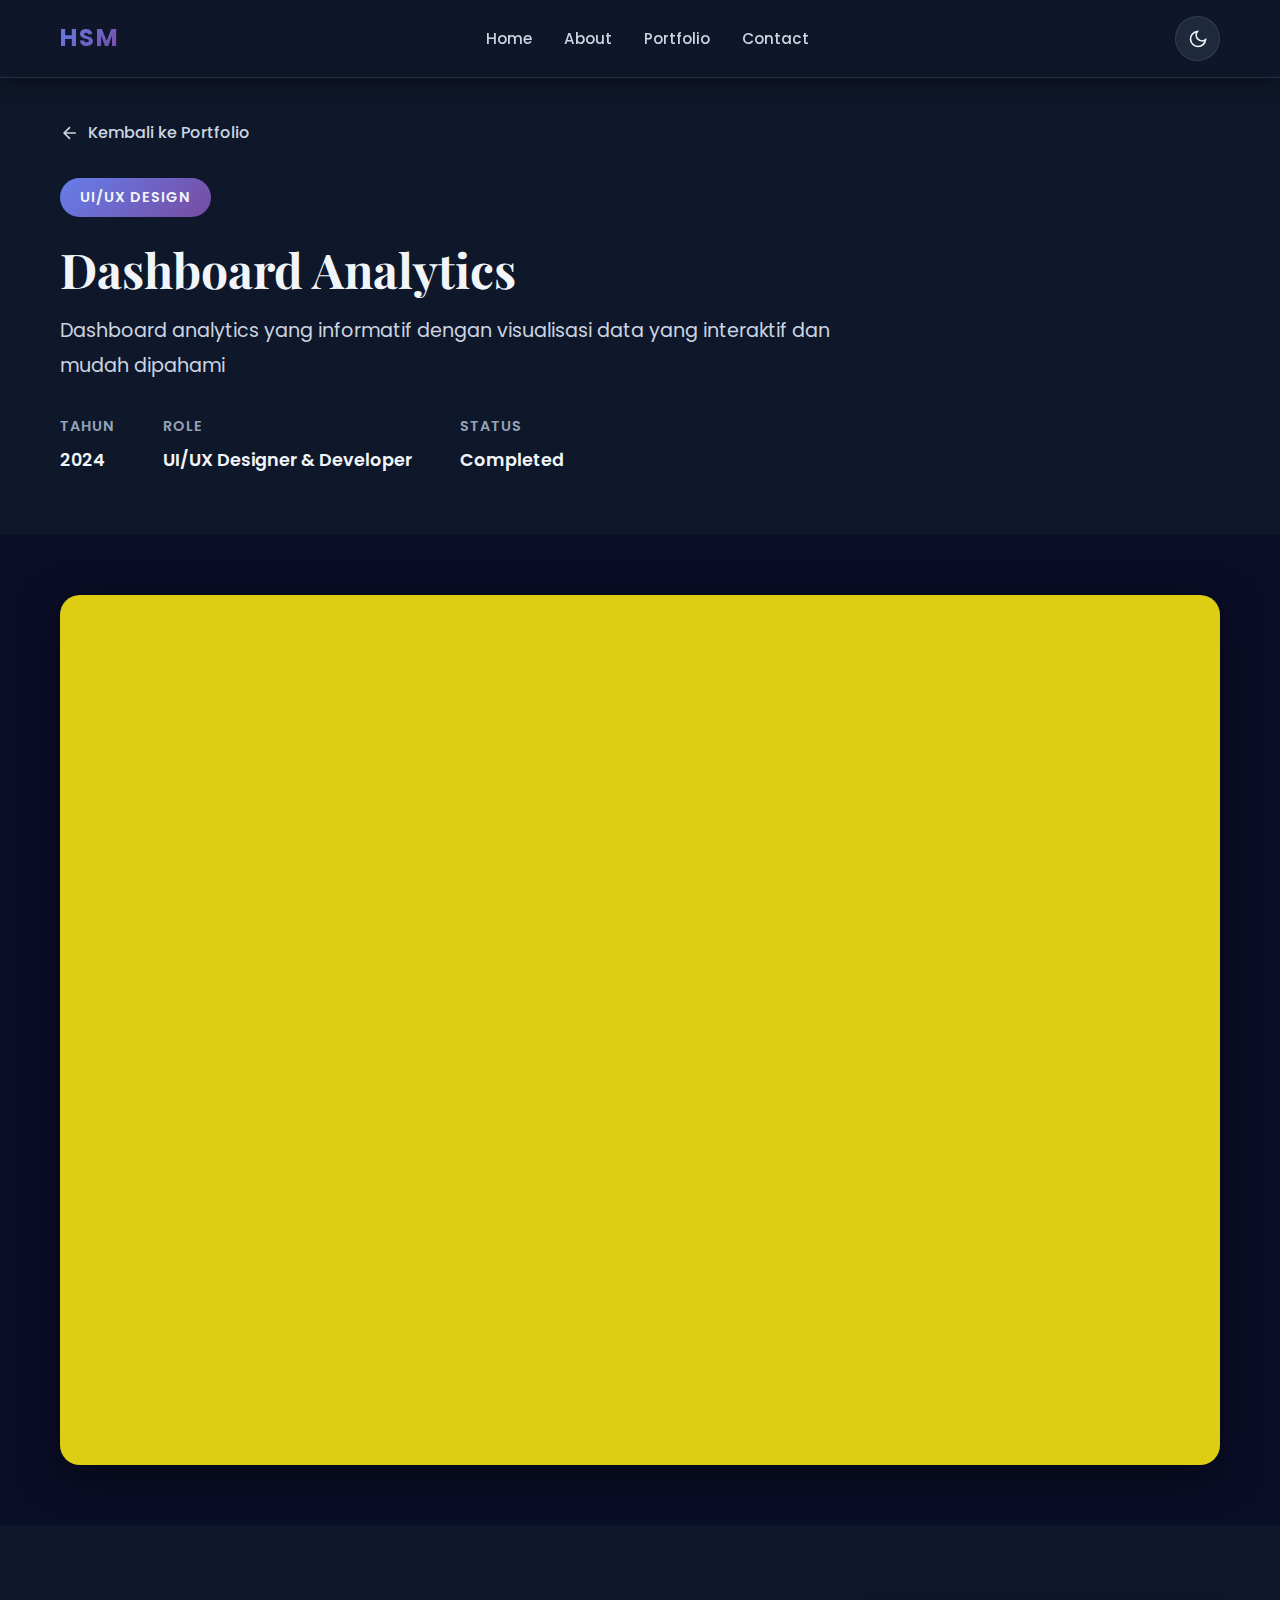
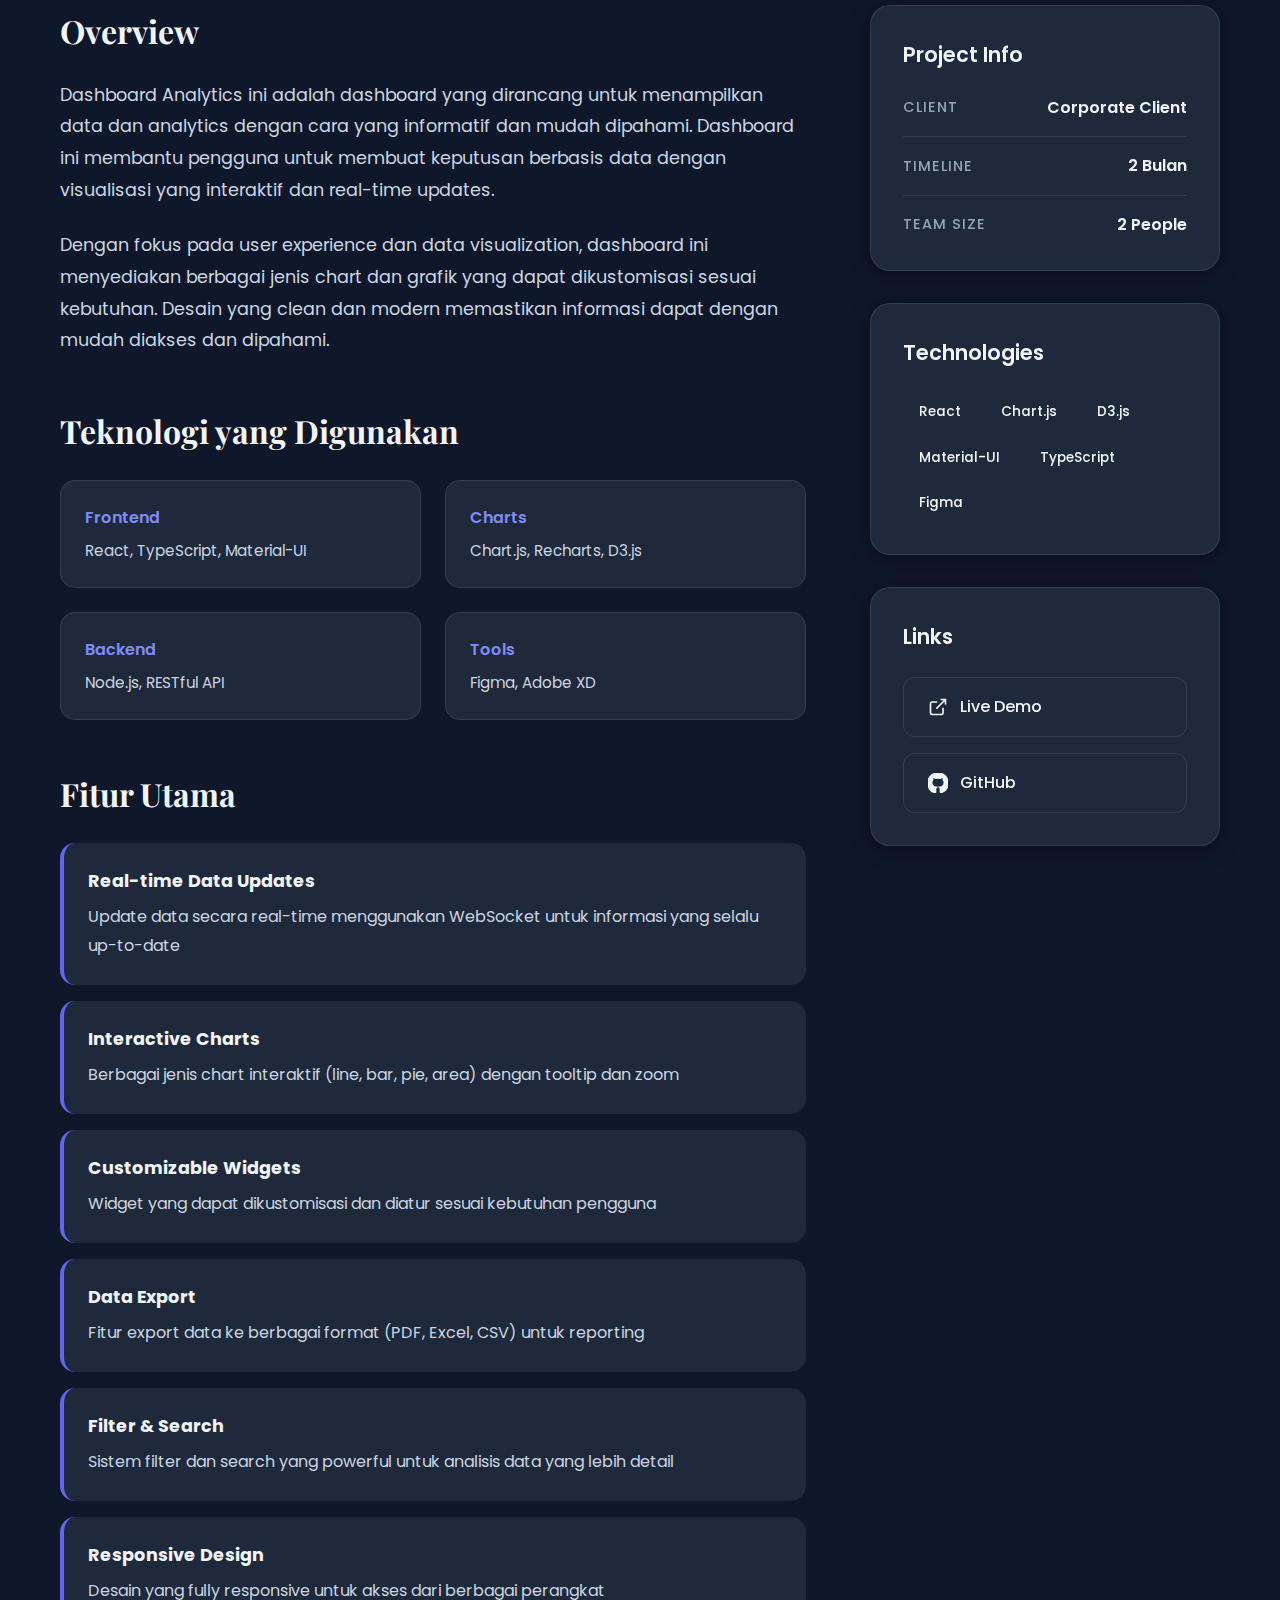
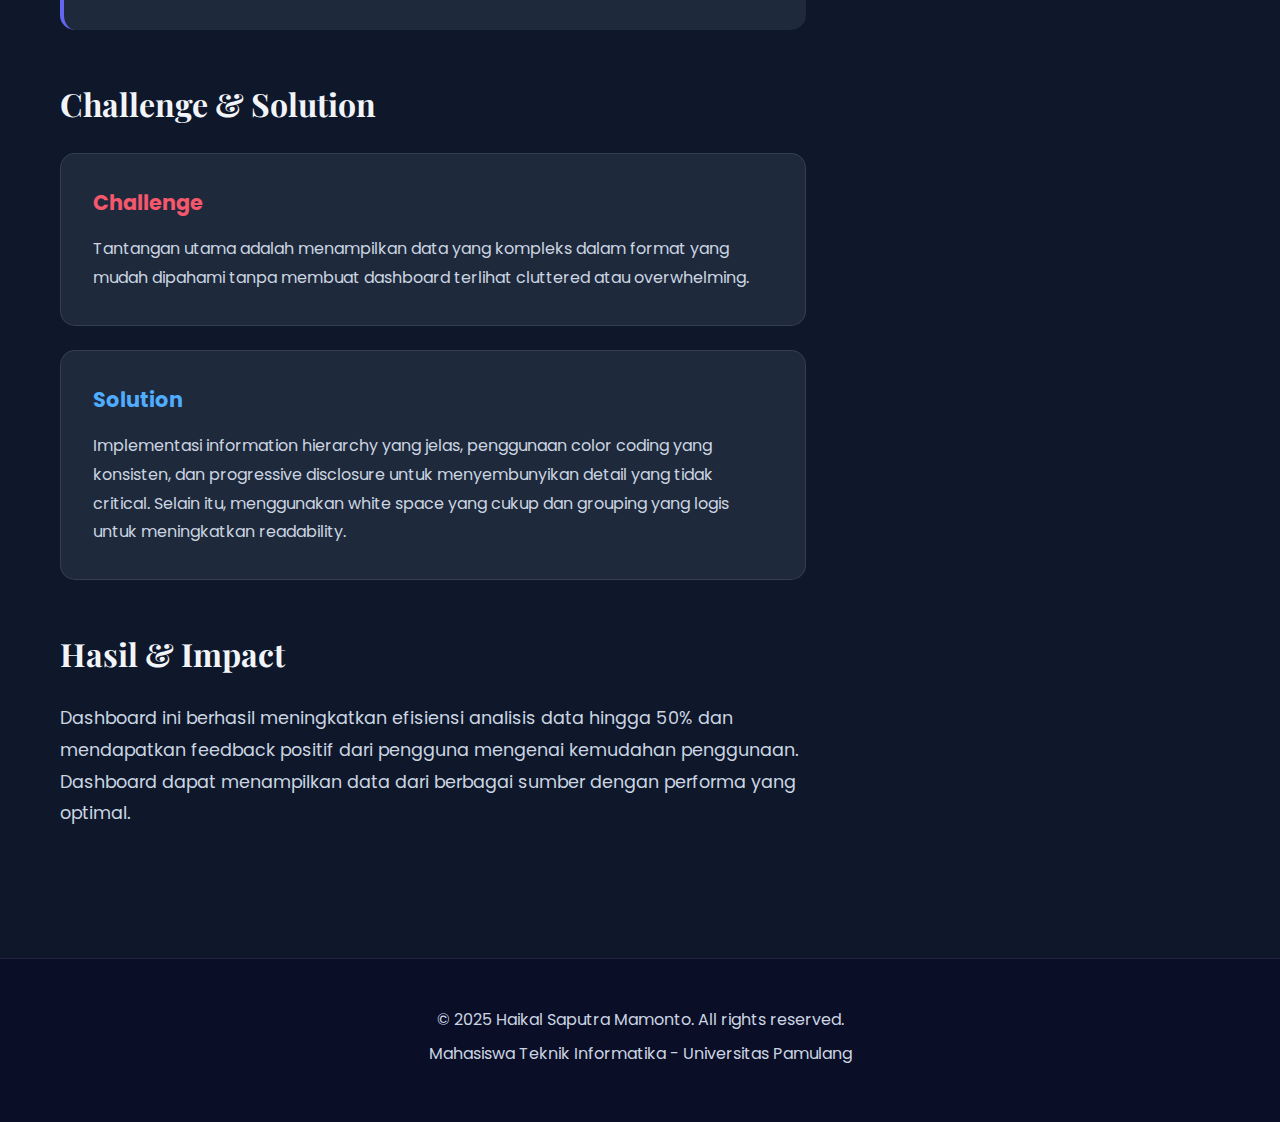
<file: projects/project-4.html>
<!DOCTYPE html>
<html lang="id">
<head>
    <meta charset="UTF-8">
    <meta name="viewport" content="width=device-width, initial-scale=1.0">
    <meta name="description" content="Dashboard Design - Dashboard analytics yang informatif">
    <title>Dashboard Design | Portfolio Haikal Saputra Mamonto</title>
    <link rel="stylesheet" href="../css/style.css">
    <link rel="stylesheet" href="../css/project-detail.css">
    <link rel="preconnect" href="https://fonts.googleapis.com">
    <link rel="preconnect" href="https://fonts.gstatic.com" crossorigin>
    <link href="https://fonts.googleapis.com/css2?family=Poppins:wght@300;400;600;700&family=Playfair+Display:wght@400;700&display=swap" rel="stylesheet">
</head>
<body>
    <!-- Navigation -->
    <nav class="navbar" id="navbar">
        <div class="nav-container">
            <div class="nav-logo">
                <a href="../index.html" style="text-decoration: none;">
                    <span class="logo-text">HSM</span>
                </a>
            </div>
            <ul class="nav-menu" id="nav-menu">
                <li><a href="../index.html#home" class="nav-link">Home</a></li>
                <li><a href="../index.html#about" class="nav-link">About</a></li>
                <li><a href="../index.html#portfolio" class="nav-link">Portfolio</a></li>
                <li><a href="../index.html#contact" class="nav-link">Contact</a></li>
            </ul>
            <div class="nav-actions">
                <button class="theme-toggle" id="theme-toggle" aria-label="Toggle theme">
                    <svg class="theme-icon sun-icon" viewBox="0 0 24 24" fill="none" stroke="currentColor">
                        <circle cx="12" cy="12" r="5"/>
                        <line x1="12" y1="1" x2="12" y2="3"/>
                        <line x1="12" y1="21" x2="12" y2="23"/>
                        <line x1="4.22" y1="4.22" x2="5.64" y2="5.64"/>
                        <line x1="18.36" y1="18.36" x2="19.78" y2="19.78"/>
                        <line x1="1" y1="12" x2="3" y2="12"/>
                        <line x1="21" y1="12" x2="23" y2="12"/>
                        <line x1="4.22" y1="19.78" x2="5.64" y2="18.36"/>
                        <line x1="18.36" y1="5.64" x2="19.78" y2="4.22"/>
                    </svg>
                    <svg class="theme-icon moon-icon" viewBox="0 0 24 24" fill="none" stroke="currentColor">
                        <path d="M21 12.79A9 9 0 1 1 11.21 3 7 7 0 0 0 21 12.79z"/>
                    </svg>
                </button>
                <div class="hamburger" id="hamburger">
                    <span></span>
                    <span></span>
                    <span></span>
                </div>
            </div>
        </div>
    </nav>

    <!-- Project Header -->
    <section class="project-header">
        <div class="container">
            <a href="../index.html#portfolio" class="back-link">
                <svg viewBox="0 0 24 24" fill="none" stroke="currentColor" stroke-width="2">
                    <path d="M19 12H5M12 19l-7-7 7-7"/>
                </svg>
                Kembali ke Portfolio
            </a>
            <div class="project-header-content">
                <span class="project-category">UI/UX Design</span>
                <h1 class="project-title">Dashboard Analytics</h1>
                <p class="project-subtitle">Dashboard analytics yang informatif dengan visualisasi data yang interaktif dan mudah dipahami</p>
                <div class="project-meta">
                    <div class="meta-item">
                        <span class="meta-label">Tahun</span>
                        <span class="meta-value">2024</span>
                    </div>
                    <div class="meta-item">
                        <span class="meta-label">Role</span>
                        <span class="meta-value">UI/UX Designer & Developer</span>
                    </div>
                    <div class="meta-item">
                        <span class="meta-label">Status</span>
                        <span class="meta-value">Completed</span>
                    </div>
                </div>
            </div>
        </div>
    </section>

    <!-- Project Hero Image -->
    <section class="project-hero">
        <div class="container">
            <div class="project-hero-image">
                <img src="../images/projects/project-4.jpg" alt="Dashboard Analytics">
            </div>
        </div>
    </section>

    <!-- Project Content -->
    <section class="project-content">
        <div class="container">
            <div class="project-layout">
                <div class="project-main">
                    <div class="content-section">
                        <h2>Overview</h2>
                        <p>
                            Dashboard Analytics ini adalah dashboard yang dirancang untuk menampilkan data dan 
                            analytics dengan cara yang informatif dan mudah dipahami. Dashboard ini membantu 
                            pengguna untuk membuat keputusan berbasis data dengan visualisasi yang interaktif 
                            dan real-time updates.
                        </p>
                        <p>
                            Dengan fokus pada user experience dan data visualization, dashboard ini menyediakan 
                            berbagai jenis chart dan grafik yang dapat dikustomisasi sesuai kebutuhan. Desain 
                            yang clean dan modern memastikan informasi dapat dengan mudah diakses dan dipahami.
                        </p>
                    </div>

                    <div class="content-section">
                        <h2>Teknologi yang Digunakan</h2>
                        <div class="tech-stack">
                            <div class="tech-item">
                                <span class="tech-name">Frontend</span>
                                <span class="tech-desc">React, TypeScript, Material-UI</span>
                            </div>
                            <div class="tech-item">
                                <span class="tech-name">Charts</span>
                                <span class="tech-desc">Chart.js, Recharts, D3.js</span>
                            </div>
                            <div class="tech-item">
                                <span class="tech-name">Backend</span>
                                <span class="tech-desc">Node.js, RESTful API</span>
                            </div>
                            <div class="tech-item">
                                <span class="tech-name">Tools</span>
                                <span class="tech-desc">Figma, Adobe XD</span>
                            </div>
                        </div>
                    </div>

                    <div class="content-section">
                        <h2>Fitur Utama</h2>
                        <ul class="feature-list">
                            <li>
                                <strong>Real-time Data Updates</strong>
                                <p>Update data secara real-time menggunakan WebSocket untuk informasi yang selalu up-to-date</p>
                            </li>
                            <li>
                                <strong>Interactive Charts</strong>
                                <p>Berbagai jenis chart interaktif (line, bar, pie, area) dengan tooltip dan zoom</p>
                            </li>
                            <li>
                                <strong>Customizable Widgets</strong>
                                <p>Widget yang dapat dikustomisasi dan diatur sesuai kebutuhan pengguna</p>
                            </li>
                            <li>
                                <strong>Data Export</strong>
                                <p>Fitur export data ke berbagai format (PDF, Excel, CSV) untuk reporting</p>
                            </li>
                            <li>
                                <strong>Filter & Search</strong>
                                <p>Sistem filter dan search yang powerful untuk analisis data yang lebih detail</p>
                            </li>
                            <li>
                                <strong>Responsive Design</strong>
                                <p>Desain yang fully responsive untuk akses dari berbagai perangkat</p>
                            </li>
                        </ul>
                    </div>

                    <div class="content-section">
                        <h2>Challenge & Solution</h2>
                        <div class="challenge-item">
                            <h3>Challenge</h3>
                            <p>
                                Tantangan utama adalah menampilkan data yang kompleks dalam format yang mudah 
                                dipahami tanpa membuat dashboard terlihat cluttered atau overwhelming.
                            </p>
                        </div>
                        <div class="solution-item">
                            <h3>Solution</h3>
                            <p>
                                Implementasi information hierarchy yang jelas, penggunaan color coding yang konsisten, 
                                dan progressive disclosure untuk menyembunyikan detail yang tidak critical. Selain itu, 
                                menggunakan white space yang cukup dan grouping yang logis untuk meningkatkan readability.
                            </p>
                        </div>
                    </div>

                    <div class="content-section">
                        <h2>Hasil & Impact</h2>
                        <p>
                            Dashboard ini berhasil meningkatkan efisiensi analisis data hingga 50% dan mendapatkan 
                            feedback positif dari pengguna mengenai kemudahan penggunaan. Dashboard dapat menampilkan 
                            data dari berbagai sumber dengan performa yang optimal.
                        </p>
                    </div>
                </div>

                <div class="project-sidebar">
                    <div class="sidebar-card">
                        <h3>Project Info</h3>
                        <div class="info-list">
                            <div class="info-row">
                                <span class="info-label">Client</span>
                                <span class="info-value">Corporate Client</span>
                            </div>
                            <div class="info-row">
                                <span class="info-label">Timeline</span>
                                <span class="info-value">2 Bulan</span>
                            </div>
                            <div class="info-row">
                                <span class="info-label">Team Size</span>
                                <span class="info-value">2 People</span>
                            </div>
                        </div>
                    </div>

                    <div class="sidebar-card">
                        <h3>Technologies</h3>
                        <div class="tech-tags">
                            <span class="tech-tag">React</span>
                            <span class="tech-tag">Chart.js</span>
                            <span class="tech-tag">D3.js</span>
                            <span class="tech-tag">Material-UI</span>
                            <span class="tech-tag">TypeScript</span>
                            <span class="tech-tag">Figma</span>
                        </div>
                    </div>

                    <div class="sidebar-card">
                        <h3>Links</h3>
                        <div class="project-links">
                            <a href="#" class="project-link" target="_blank">
                                <svg viewBox="0 0 24 24" fill="none" stroke="currentColor" stroke-width="2">
                                    <path d="M18 13v6a2 2 0 0 1-2 2H5a2 2 0 0 1-2-2V8a2 2 0 0 1 2-2h6M15 3h6v6M10 14L21 3"/>
                                </svg>
                                Live Demo
                            </a>
                            <a href="#" class="project-link" target="_blank">
                                <svg viewBox="0 0 24 24" fill="currentColor">
                                    <path d="M12 0c-6.626 0-12 5.373-12 12 0 5.302 3.438 9.8 8.207 11.387.599.111.793-.261.793-.577v-2.234c-3.338.726-4.033-1.416-4.033-1.416-.546-1.387-1.333-1.756-1.333-1.756-1.089-.745.083-.729.083-.729 1.205.084 1.839 1.237 1.839 1.237 1.07 1.834 2.807 1.304 3.492.997.107-.775.418-1.305.762-1.604-2.665-.305-5.467-1.334-5.467-5.931 0-1.311.469-2.381 1.236-3.221-.124-.303-.535-1.524.117-3.176 0 0 1.008-.322 3.301 1.23.957-.266 1.983-.399 3.003-.404 1.02.005 2.047.138 3.006.404 2.291-1.552 3.297-1.23 3.297-1.23.653 1.653.242 2.874.118 3.176.77.84 1.235 1.911 1.235 3.221 0 4.609-2.807 5.624-5.479 5.921.43.372.823 1.102.823 2.222v3.293c0 .319.192.694.801.576 4.765-1.589 8.199-6.086 8.199-11.386 0-6.627-5.373-12-12-12z"/>
                                </svg>
                                GitHub
                            </a>
                        </div>
                    </div>
                </div>
            </div>
        </div>
    </section>

    <!-- Footer -->
    <footer class="footer">
        <div class="container">
            <p>&copy; 2025 Haikal Saputra Mamonto. All rights reserved.</p>
            <p>Mahasiswa Teknik Informatika - Universitas Pamulang</p>
        </div>
    </footer>

    <script src="../js/script.js"></script>
</body>
</html>
</file>
<file: css/style.css>
/* ============================================
   PORTFOLIO WEBSITE - HAIKAL SAPUTRA MAMONTO
   Creative & Modern Design - Dark Mode Default
   ============================================ */

/* ========== ROOT VARIABLES - DARK MODE DEFAULT ========== */
:root {
    /* Color Palette - Dark Mode (Default) */
    --primary-color: #6366f1;
    --primary-dark: #4f46e5;
    --primary-light: #818cf8;
    --secondary-color: #ec4899;
    --accent-color: #f59e0b;
    
    /* Dark Mode Colors */
    --bg-primary: #0a0e27;
    --bg-secondary: #0f172a;
    --bg-tertiary: #1e293b;
    --bg-card: #1e293b;
    --bg-card-hover: #2d3748;
    
    /* Text Colors - Dark Mode */
    --text-primary: #f1f5f9;
    --text-secondary: #cbd5e1;
    --text-light: #94a3b8;
    --text-muted: #64748b;
    
    /* Light Mode Colors (will be used when light mode active) */
    --light-bg-primary: #ffffff;
    --light-bg-secondary: #f8fafc;
    --light-bg-tertiary: #e2e8f0;
    --light-text-primary: #1e293b;
    --light-text-secondary: #475569;
    --light-text-light: #64748b;
    
    /* Gradients */
    --gradient-1: linear-gradient(135deg, #667eea 0%, #764ba2 100%);
    --gradient-2: linear-gradient(135deg, #f093fb 0%, #f5576c 100%);
    --gradient-3: linear-gradient(135deg, #4facfe 0%, #00f2fe 100%);
    --gradient-hero: linear-gradient(135deg, #667eea 0%, #764ba2 50%, #f093fb 100%);
    --gradient-dark: linear-gradient(135deg, #0f172a 0%, #1e293b 100%);
    
    /* Shadows */
    --shadow-sm: 0 2px 8px rgba(0, 0, 0, 0.3);
    --shadow-md: 0 4px 20px rgba(0, 0, 0, 0.4);
    --shadow-lg: 0 10px 40px rgba(0, 0, 0, 0.5);
    --shadow-glow: 0 0 30px rgba(102, 126, 234, 0.3);
    
    /* Typography */
    --font-primary: 'Poppins', sans-serif;
    --font-display: 'Playfair Display', serif;
    
    /* Spacing */
    --section-padding: 100px 0;
    --container-padding: 0 20px;
    
    /* Transitions */
    --transition: all 0.3s cubic-bezier(0.4, 0, 0.2, 1);
    --transition-slow: all 0.6s cubic-bezier(0.4, 0, 0.2, 1);
}

/* ========== LIGHT MODE VARIABLES ========== */
[data-theme="light"] {
    --bg-primary: var(--light-bg-primary);
    --bg-secondary: var(--light-bg-secondary);
    --bg-tertiary: var(--light-bg-tertiary);
    --bg-card: var(--light-bg-primary);
    --bg-card-hover: var(--light-bg-secondary);
    --text-primary: var(--light-text-primary);
    --text-secondary: var(--light-text-secondary);
    --text-light: var(--light-text-light);
    --text-muted: var(--light-text-light);
    --shadow-sm: 0 2px 8px rgba(0, 0, 0, 0.1);
    --shadow-md: 0 4px 20px rgba(0, 0, 0, 0.15);
    --shadow-lg: 0 10px 40px rgba(0, 0, 0, 0.2);
}

/* ========== RESET & BASE ========== */
* {
    margin: 0;
    padding: 0;
    box-sizing: border-box;
}

html {
    scroll-behavior: smooth;
    font-size: 16px;
}

body {
    font-family: var(--font-primary);
    color: var(--text-primary);
    background-color: var(--bg-primary);
    line-height: 1.6;
    overflow-x: hidden;
    transition: background-color 0.3s ease, color 0.3s ease;
}

.container {
    max-width: 1200px;
    margin: 0 auto;
    padding: var(--container-padding);
}

/* ========== NAVIGATION ========== */
.navbar {
    position: fixed;
    top: 0;
    left: 0;
    right: 0;
    background: rgba(15, 23, 42, 0.8);
    backdrop-filter: blur(20px);
    box-shadow: var(--shadow-md);
    z-index: 1000;
    transition: var(--transition);
    border-bottom: 1px solid rgba(255, 255, 255, 0.1);
}

[data-theme="light"] .navbar {
    background: rgba(255, 255, 255, 0.9);
    border-bottom: 1px solid rgba(0, 0, 0, 0.1);
}

.navbar.scrolled {
    box-shadow: var(--shadow-lg);
    background: rgba(15, 23, 42, 0.95);
}

[data-theme="light"] .navbar.scrolled {
    background: rgba(255, 255, 255, 0.98);
}

.nav-container {
    max-width: 1200px;
    margin: 0 auto;
    padding: 1rem 20px;
    display: flex;
    justify-content: space-between;
    align-items: center;
}

.nav-logo .logo-text {
    font-size: 1.5rem;
    font-weight: 700;
    background: var(--gradient-1);
    -webkit-background-clip: text;
    -webkit-text-fill-color: transparent;
    background-clip: text;
    letter-spacing: 2px;
}

.nav-menu {
    display: flex;
    list-style: none;
    gap: 2rem;
}

.nav-link {
    text-decoration: none;
    color: var(--text-secondary);
    font-weight: 500;
    font-size: 0.95rem;
    position: relative;
    transition: var(--transition);
}

.nav-link::after {
    content: '';
    position: absolute;
    bottom: -5px;
    left: 0;
    width: 0;
    height: 2px;
    background: var(--gradient-1);
    transition: var(--transition);
}

.nav-link:hover,
.nav-link.active {
    color: var(--primary-light);
}

.nav-link:hover::after,
.nav-link.active::after {
    width: 100%;
}

.nav-actions {
    display: flex;
    align-items: center;
    gap: 1rem;
}

.theme-toggle {
    background: var(--bg-tertiary);
    border: 1px solid rgba(255, 255, 255, 0.1);
    border-radius: 50%;
    width: 45px;
    height: 45px;
    display: flex;
    align-items: center;
    justify-content: center;
    cursor: pointer;
    transition: var(--transition);
    position: relative;
    overflow: hidden;
}

[data-theme="light"] .theme-toggle {
    background: var(--light-bg-secondary);
    border: 1px solid rgba(0, 0, 0, 0.1);
}

.theme-toggle:hover {
    transform: scale(1.1) rotate(15deg);
    box-shadow: var(--shadow-glow);
}

.theme-icon {
    width: 20px;
    height: 20px;
    stroke: var(--text-primary);
    stroke-width: 2;
    fill: none;
    position: absolute;
    transition: var(--transition);
}

.sun-icon {
    opacity: 0;
    transform: rotate(90deg) scale(0);
}

.moon-icon {
    opacity: 1;
    transform: rotate(0deg) scale(1);
}

[data-theme="light"] .sun-icon {
    opacity: 1;
    transform: rotate(0deg) scale(1);
}

[data-theme="light"] .moon-icon {
    opacity: 0;
    transform: rotate(-90deg) scale(0);
}

.hamburger {
    display: none;
    flex-direction: column;
    cursor: pointer;
    gap: 5px;
}

.hamburger span {
    width: 25px;
    height: 3px;
    background: var(--text-primary);
    border-radius: 3px;
    transition: var(--transition);
}

/* ========== HERO SECTION ========== */
.hero {
    min-height: 100vh;
    display: flex;
    align-items: center;
    position: relative;
    overflow: hidden;
    padding-top: 80px;
    background: var(--gradient-dark);
}

[data-theme="light"] .hero {
    background: linear-gradient(135deg, #f8fafc 0%, #e2e8f0 100%);
}

.hero-background {
    position: absolute;
    top: 0;
    left: 0;
    right: 0;
    bottom: 0;
    overflow: hidden;
    z-index: 0;
}

.gradient-orb {
    position: absolute;
    border-radius: 50%;
    filter: blur(80px);
    opacity: 0.4;
    animation: float 20s infinite ease-in-out;
}

.orb-1 {
    width: 500px;
    height: 500px;
    background: var(--gradient-1);
    top: -200px;
    left: -200px;
    animation-delay: 0s;
}

.orb-2 {
    width: 400px;
    height: 400px;
    background: var(--gradient-2);
    bottom: -150px;
    right: -150px;
    animation-delay: 5s;
}

.orb-3 {
    width: 300px;
    height: 300px;
    background: var(--gradient-3);
    top: 50%;
    right: 10%;
    animation-delay: 10s;
}

@keyframes float {
    0%, 100% {
        transform: translate(0, 0) scale(1);
    }
    33% {
        transform: translate(30px, -30px) scale(1.1);
    }
    66% {
        transform: translate(-20px, 20px) scale(0.9);
    }
}

.hero-content {
    max-width: 1200px;
    margin: 0 auto;
    padding: 0 20px;
    display: grid;
    grid-template-columns: 1fr 1fr;
    gap: 4rem;
    align-items: center;
    position: relative;
    z-index: 1;
}

.hero-text {
    animation: fadeInUp 1s ease-out;
}

.hero-title {
    display: flex;
    flex-direction: column;
    gap: 0.5rem;
    margin-bottom: 1.5rem;
}

.greeting {
    font-size: 1.2rem;
    color: var(--text-secondary);
    font-weight: 400;
}

.name {
    font-size: 3.5rem;
    font-weight: 700;
    background: var(--gradient-hero);
    -webkit-background-clip: text;
    -webkit-text-fill-color: transparent;
    background-clip: text;
    line-height: 1.2;
    font-family: var(--font-display);
}

.role {
    font-size: 1.5rem;
    color: var(--primary-light);
    font-weight: 600;
}

.hero-description {
    font-size: 1.1rem;
    color: var(--text-secondary);
    margin-bottom: 2rem;
    line-height: 1.8;
}

.hero-buttons {
    display: flex;
    gap: 1rem;
    flex-wrap: wrap;
}

.btn {
    padding: 14px 32px;
    border-radius: 50px;
    text-decoration: none;
    font-weight: 600;
    font-size: 1rem;
    transition: var(--transition);
    display: inline-block;
    border: 2px solid transparent;
    cursor: pointer;
}

.btn-primary {
    background: var(--gradient-1);
    color: var(--white);
    box-shadow: 0 10px 30px rgba(102, 126, 234, 0.4);
}

.btn-primary:hover {
    transform: translateY(-3px);
    box-shadow: 0 15px 40px rgba(102, 126, 234, 0.5);
}

.btn-secondary {
    background: transparent;
    color: var(--primary-light);
    border: 2px solid var(--primary-color);
}

.btn-secondary:hover {
    background: var(--primary-color);
    color: var(--white);
    transform: translateY(-3px);
    box-shadow: var(--shadow-glow);
}

.hero-image {
    display: flex;
    justify-content: center;
    align-items: center;
    animation: fadeInRight 1s ease-out;
}

.image-wrapper {
    position: relative;
    width: 400px;
    height: 400px;
}

.profile-photo {
    width: 100%;
    height: 100%;
    object-fit: cover;
    border-radius: 30px;
    position: relative;
    z-index: 2;
    box-shadow: var(--shadow-lg);
    border: 5px solid var(--bg-tertiary);
    transition: var(--transition);
}

.profile-photo:hover {
    transform: scale(1.05);
}

.image-glow {
    position: absolute;
    top: -20px;
    left: -20px;
    right: -20px;
    bottom: -20px;
    background: var(--gradient-1);
    border-radius: 30px;
    opacity: 0.3;
    filter: blur(20px);
    z-index: 1;
    animation: pulse 3s infinite;
}

@keyframes pulse {
    0%, 100% {
        opacity: 0.3;
        transform: scale(1);
    }
    50% {
        opacity: 0.5;
        transform: scale(1.05);
    }
}

.scroll-indicator {
    position: absolute;
    bottom: 30px;
    left: 50%;
    transform: translateX(-50%);
    z-index: 2;
}

.mouse {
    width: 30px;
    height: 50px;
    border: 2px solid var(--text-secondary);
    border-radius: 20px;
    position: relative;
}

.mouse::before {
    content: '';
    position: absolute;
    top: 8px;
    left: 50%;
    transform: translateX(-50%);
    width: 4px;
    height: 8px;
    background: var(--text-secondary);
    border-radius: 2px;
    animation: scroll 2s infinite;
}

@keyframes scroll {
    0% {
        opacity: 1;
        transform: translateX(-50%) translateY(0);
    }
    100% {
        opacity: 0;
        transform: translateX(-50%) translateY(20px);
    }
}

/* ========== SECTION STYLES ========== */
section {
    padding: var(--section-padding);
    position: relative;
}

.section-header {
    text-align: center;
    margin-bottom: 4rem;
}

.section-tag {
    display: inline-block;
    padding: 8px 20px;
    background: var(--gradient-1);
    color: var(--white);
    border-radius: 50px;
    font-size: 0.9rem;
    font-weight: 600;
    margin-bottom: 1rem;
    text-transform: uppercase;
    letter-spacing: 1px;
}

.section-title {
    font-size: 2.5rem;
    font-weight: 700;
    color: var(--text-primary);
    font-family: var(--font-display);
}

/* ========== ABOUT SECTION ========== */
.about {
    background: var(--bg-secondary);
}

[data-theme="light"] .about {
    background: var(--light-bg-secondary);
}

.about-content {
    display: grid;
    grid-template-columns: 1fr 1.5fr;
    gap: 4rem;
    align-items: center;
}

.about-image {
    position: relative;
}

.about-img {
    width: 100%;
    border-radius: 20px;
    box-shadow: var(--shadow-lg);
    transition: var(--transition);
}

.about-img:hover {
    transform: translateY(-10px) scale(1.02);
    box-shadow: var(--shadow-glow);
}

.about-text h3 {
    font-size: 2rem;
    font-weight: 700;
    margin-bottom: 1.5rem;
    color: var(--text-primary);
    font-family: var(--font-display);
}

.about-description {
    color: var(--text-secondary);
    margin-bottom: 1.5rem;
    line-height: 1.8;
    font-size: 1.05rem;
}

.about-info {
    display: flex;
    flex-direction: column;
    gap: 1rem;
    margin-top: 2rem;
}

.info-item {
    display: flex;
    flex-direction: column;
    gap: 0.3rem;
}

.info-label {
    font-size: 0.9rem;
    color: var(--text-light);
    text-transform: uppercase;
    letter-spacing: 1px;
    font-weight: 600;
}

.info-value {
    font-size: 1.1rem;
    color: var(--text-primary);
    text-decoration: none;
    font-weight: 500;
    transition: var(--transition);
}

.info-value:hover {
    color: var(--primary-light);
}

/* ========== ABOUT MEDIA (VIDEO & AUDIO) ========== */
.about-media {
    margin-top: 4rem;
    display: grid;
    grid-template-columns: 1fr 1fr;
    gap: 3rem;
}

.media-section {
    background: var(--bg-card);
    padding: 2rem;
    border-radius: 20px;
    box-shadow: var(--shadow-md);
    border: 1px solid rgba(255, 255, 255, 0.1);
    transition: var(--transition);
}

[data-theme="light"] .media-section {
    border: 1px solid rgba(0, 0, 0, 0.1);
}

.media-section:hover {
    transform: translateY(-5px);
    box-shadow: var(--shadow-glow);
}

.media-title {
    font-size: 1.5rem;
    font-weight: 600;
    margin-bottom: 1.5rem;
    color: var(--text-primary);
    font-family: var(--font-display);
}

.video-wrapper,
.audio-wrapper {
    width: 100%;
    margin-bottom: 1rem;
    border-radius: 15px;
    overflow: hidden;
    background: var(--bg-tertiary);
}

.intro-video {
    width: 100%;
    height: auto;
    display: block;
    border-radius: 15px;
    box-shadow: var(--shadow-md);
}

.intro-audio {
    width: 100%;
    padding: 1rem;
    background: var(--bg-tertiary);
    border-radius: 15px;
}

.media-description {
    color: var(--text-secondary);
    font-size: 0.95rem;
    line-height: 1.6;
    text-align: center;
}

/* ========== ABOUT TABLE SECTION ========== */
.about-table-section {
    margin-top: 4rem;
}

.table-section-title {
    font-size: 1.8rem;
    font-weight: 700;
    margin-bottom: 2rem;
    color: var(--text-primary);
    font-family: var(--font-display);
    text-align: center;
}

.table-wrapper {
    overflow-x: auto;
    border-radius: 15px;
    box-shadow: var(--shadow-md);
    background: var(--bg-card);
    border: 1px solid rgba(255, 255, 255, 0.1);
}

[data-theme="light"] .table-wrapper {
    border: 1px solid rgba(0, 0, 0, 0.1);
}

.info-table {
    width: 100%;
    border-collapse: collapse;
    background: var(--bg-card);
}

.info-table thead {
    background: var(--gradient-1);
    color: var(--white);
}

.info-table th {
    padding: 1.2rem 1rem;
    text-align: left;
    font-weight: 600;
    font-size: 1rem;
    text-transform: uppercase;
    letter-spacing: 0.5px;
}

.info-table tbody tr {
    border-bottom: 1px solid rgba(255, 255, 255, 0.1);
    transition: var(--transition);
}

[data-theme="light"] .info-table tbody tr {
    border-bottom: 1px solid rgba(0, 0, 0, 0.1);
}

.info-table tbody tr:hover {
    background: var(--bg-card-hover);
    transform: scale(1.01);
}

.info-table tbody tr:last-child {
    border-bottom: none;
}

.info-table td {
    padding: 1.2rem 1rem;
    color: var(--text-secondary);
    font-size: 0.95rem;
}

.info-table td:first-child {
    color: var(--primary-light);
    font-weight: 600;
    font-size: 1rem;
}

.info-table td:nth-child(2) {
    color: var(--text-primary);
    font-weight: 600;
}

/* ========== SKILLS SECTION ========== */
.skills {
    background: var(--bg-primary);
}

[data-theme="light"] .skills {
    background: var(--light-bg-primary);
}

.skills-grid {
    display: grid;
    grid-template-columns: repeat(auto-fit, minmax(250px, 1fr));
    gap: 2rem;
}

.skill-card {
    background: var(--bg-card);
    padding: 2.5rem;
    border-radius: 20px;
    box-shadow: var(--shadow-md);
    transition: var(--transition);
    position: relative;
    overflow: hidden;
    border: 1px solid rgba(255, 255, 255, 0.1);
}

[data-theme="light"] .skill-card {
    border: 1px solid rgba(0, 0, 0, 0.1);
}

.skill-card::before {
    content: '';
    position: absolute;
    top: 0;
    left: 0;
    width: 100%;
    height: 4px;
    background: var(--gradient-1);
    transform: scaleX(0);
    transition: var(--transition);
}

.skill-card:hover {
    transform: translateY(-10px) scale(1.02);
    box-shadow: var(--shadow-glow);
    background: var(--bg-card-hover);
}

.skill-card:hover::before {
    transform: scaleX(1);
}

.skill-icon {
    width: 60px;
    height: 60px;
    background: var(--gradient-1);
    border-radius: 15px;
    display: flex;
    align-items: center;
    justify-content: center;
    margin-bottom: 1.5rem;
    transition: var(--transition);
}

.skill-card:hover .skill-icon {
    transform: rotate(5deg) scale(1.1);
}

.skill-icon svg {
    width: 30px;
    height: 30px;
    stroke: var(--white);
    stroke-width: 2;
}

.skill-card h3 {
    font-size: 1.3rem;
    font-weight: 600;
    margin-bottom: 0.5rem;
    color: var(--text-primary);
}

.skill-card p {
    color: var(--text-secondary);
    margin-bottom: 1.5rem;
    font-size: 0.95rem;
}

.skill-level {
    width: 100%;
    height: 8px;
    background: var(--bg-tertiary);
    border-radius: 10px;
    overflow: hidden;
}

[data-theme="light"] .skill-level {
    background: var(--light-bg-tertiary);
}

.skill-bar {
    height: 100%;
    background: var(--gradient-1);
    border-radius: 10px;
    transition: width 1s ease-out;
    width: 0;
    box-shadow: 0 0 10px rgba(102, 126, 234, 0.5);
}

/* ========== PORTFOLIO SECTION ========== */
.portfolio {
    background: var(--bg-secondary);
}

[data-theme="light"] .portfolio {
    background: var(--light-bg-secondary);
}

.portfolio-grid {
    display: grid;
    grid-template-columns: repeat(auto-fit, minmax(300px, 1fr));
    gap: 2rem;
}

.portfolio-item {
    border-radius: 20px;
    overflow: hidden;
    position: relative;
    aspect-ratio: 4/3;
    cursor: pointer;
    transform: perspective(1000px) rotateY(0deg);
    transition: var(--transition);
}

.portfolio-item:hover {
    transform: perspective(1000px) rotateY(5deg) scale(1.02);
}

.portfolio-image {
    width: 100%;
    height: 100%;
    position: relative;
    overflow: hidden;
}

.portfolio-image img {
    width: 100%;
    height: 100%;
    object-fit: cover;
    transition: var(--transition-slow);
}

.portfolio-item:hover .portfolio-image img {
    transform: scale(1.15) rotate(2deg);
}

.portfolio-overlay {
    position: absolute;
    top: 0;
    left: 0;
    right: 0;
    bottom: 0;
    background: linear-gradient(to top, rgba(0, 0, 0, 0.95), rgba(0, 0, 0, 0.3));
    display: flex;
    flex-direction: column;
    justify-content: flex-end;
    padding: 2rem;
    opacity: 0;
    transition: var(--transition);
}

.portfolio-item:hover .portfolio-overlay {
    opacity: 1;
}

.portfolio-overlay h3 {
    color: var(--white);
    font-size: 1.5rem;
    font-weight: 600;
    margin-bottom: 0.5rem;
}

.portfolio-overlay p {
    color: rgba(255, 255, 255, 0.8);
    margin-bottom: 1rem;
}

.portfolio-link {
    color: var(--white);
    text-decoration: none;
    font-weight: 600;
    display: inline-flex;
    align-items: center;
    gap: 0.5rem;
    transition: var(--transition);
}

.portfolio-link:hover {
    gap: 1rem;
    color: var(--primary-light);
}

/* ========== GALLERY SECTION ========== */
.gallery {
    background: var(--bg-primary);
}

[data-theme="light"] .gallery {
    background: var(--light-bg-primary);
}

.gallery-grid {
    display: grid;
    grid-template-columns: repeat(auto-fit, minmax(250px, 1fr));
    gap: 1.5rem;
}

.gallery-item {
    position: relative;
    aspect-ratio: 1;
    border-radius: 15px;
    overflow: hidden;
    cursor: pointer;
    transform: scale(1);
    transition: var(--transition);
}

.gallery-item:hover {
    transform: scale(1.05);
    z-index: 10;
}

.gallery-item img {
    width: 100%;
    height: 100%;
    object-fit: cover;
    transition: var(--transition-slow);
}

.gallery-item:hover img {
    transform: scale(1.2) rotate(2deg);
}

.gallery-overlay {
    position: absolute;
    top: 0;
    left: 0;
    right: 0;
    bottom: 0;
    background: rgba(0, 0, 0, 0.6);
    display: flex;
    align-items: center;
    justify-content: center;
    opacity: 0;
    transition: var(--transition);
}

.gallery-item:hover .gallery-overlay {
    opacity: 1;
}

.gallery-zoom {
    font-size: 3rem;
    color: var(--white);
    font-weight: 300;
    transform: scale(0);
    transition: var(--transition);
}

.gallery-item:hover .gallery-zoom {
    transform: scale(1);
}

/* ========== CONTACT SECTION ========== */
.contact {
    background: var(--bg-secondary);
}

[data-theme="light"] .contact {
    background: var(--light-bg-secondary);
}

.contact-content {
    display: grid;
    grid-template-columns: 1fr 1fr;
    gap: 4rem;
}

.contact-info h3 {
    font-size: 2rem;
    font-weight: 700;
    margin-bottom: 1rem;
    color: var(--text-primary);
    font-family: var(--font-display);
}

.contact-info > p {
    color: var(--text-secondary);
    margin-bottom: 2rem;
    line-height: 1.8;
}

.contact-details {
    display: flex;
    flex-direction: column;
    gap: 1.5rem;
    margin-bottom: 2rem;
}

.contact-item {
    display: flex;
    gap: 1rem;
    align-items: flex-start;
}

.contact-icon {
    width: 50px;
    height: 50px;
    background: var(--gradient-1);
    border-radius: 12px;
    display: flex;
    align-items: center;
    justify-content: center;
    flex-shrink: 0;
    transition: var(--transition);
}

.contact-item:hover .contact-icon {
    transform: rotate(5deg) scale(1.1);
}

.contact-icon svg {
    width: 24px;
    height: 24px;
    stroke: var(--white);
    stroke-width: 2;
}

.contact-item h4 {
    font-size: 1.1rem;
    font-weight: 600;
    margin-bottom: 0.3rem;
    color: var(--text-primary);
}

.contact-item a,
.contact-item span {
    color: var(--text-secondary);
    text-decoration: none;
    transition: var(--transition);
}

.contact-item a:hover {
    color: var(--primary-light);
}

.social-links {
    display: flex;
    gap: 1rem;
}

.social-link {
    width: 45px;
    height: 45px;
    background: var(--bg-tertiary);
    border-radius: 12px;
    display: flex;
    align-items: center;
    justify-content: center;
    color: var(--text-primary);
    transition: var(--transition);
    border: 1px solid rgba(255, 255, 255, 0.1);
}

[data-theme="light"] .social-link {
    background: var(--light-bg-secondary);
    border: 1px solid rgba(0, 0, 0, 0.1);
}

.social-link:hover {
    background: var(--gradient-1);
    color: var(--white);
    transform: translateY(-5px) rotate(5deg);
    box-shadow: var(--shadow-glow);
}

.social-link svg {
    width: 20px;
    height: 20px;
}

.contact-form {
    display: flex;
    flex-direction: column;
    gap: 1.5rem;
}

.form-group {
    position: relative;
}

.form-group input,
.form-group textarea {
    width: 100%;
    padding: 1rem 1.5rem;
    border: 2px solid var(--bg-tertiary);
    border-radius: 12px;
    font-family: var(--font-primary);
    font-size: 1rem;
    transition: var(--transition);
    background: var(--bg-card);
    color: var(--text-primary);
}

[data-theme="light"] .form-group input,
[data-theme="light"] .form-group textarea {
    background: var(--light-bg-primary);
    border: 2px solid var(--light-bg-tertiary);
}

.form-group input:focus,
.form-group textarea:focus {
    outline: none;
    border-color: var(--primary-color);
    box-shadow: 0 0 0 3px rgba(102, 126, 234, 0.2);
}

.form-group textarea {
    resize: vertical;
    min-height: 150px;
}

/* ========== FOOTER ========== */
.footer {
    background: var(--bg-primary);
    color: var(--text-secondary);
    padding: 3rem 0;
    text-align: center;
    border-top: 1px solid rgba(255, 255, 255, 0.1);
}

[data-theme="light"] .footer {
    border-top: 1px solid rgba(0, 0, 0, 0.1);
}

.footer p {
    margin-bottom: 0.5rem;
}

/* ========== LIGHTBOX ========== */
.lightbox {
    display: none;
    position: fixed;
    top: 0;
    left: 0;
    right: 0;
    bottom: 0;
    background: rgba(0, 0, 0, 0.98);
    z-index: 2000;
    align-items: center;
    justify-content: center;
}

.lightbox.active {
    display: flex;
}

.lightbox-close {
    position: absolute;
    top: 30px;
    right: 30px;
    font-size: 3rem;
    color: var(--white);
    cursor: pointer;
    width: 50px;
    height: 50px;
    display: flex;
    align-items: center;
    justify-content: center;
    border-radius: 50%;
    transition: var(--transition);
    background: rgba(255, 255, 255, 0.1);
}

.lightbox-close:hover {
    background: rgba(255, 255, 255, 0.2);
    transform: rotate(90deg);
}

#lightbox-image {
    max-width: 90%;
    max-height: 90%;
    object-fit: contain;
    border-radius: 10px;
    box-shadow: var(--shadow-lg);
}

.lightbox-prev,
.lightbox-next {
    position: absolute;
    top: 50%;
    transform: translateY(-50%);
    background: rgba(255, 255, 255, 0.1);
    border: none;
    color: var(--white);
    font-size: 2rem;
    width: 60px;
    height: 60px;
    border-radius: 50%;
    cursor: pointer;
    transition: var(--transition);
}

.lightbox-prev:hover,
.lightbox-next:hover {
    background: rgba(255, 255, 255, 0.2);
    transform: translateY(-50%) scale(1.1);
}

.lightbox-prev {
    left: 30px;
}

.lightbox-next {
    right: 30px;
}

/* ========== ANIMATIONS ========== */
@keyframes fadeInUp {
    from {
        opacity: 0;
        transform: translateY(30px);
    }
    to {
        opacity: 1;
        transform: translateY(0);
    }
}

@keyframes fadeInRight {
    from {
        opacity: 0;
        transform: translateX(30px);
    }
    to {
        opacity: 1;
        transform: translateX(0);
    }
}

/* ========== RESPONSIVE DESIGN ========== */
@media (max-width: 968px) {
    .hero-content {
        grid-template-columns: 1fr;
        text-align: center;
    }
    
    .hero-image {
        order: -1;
    }
    
    .image-wrapper {
        width: 300px;
        height: 300px;
    }
    
    .name {
        font-size: 2.5rem;
    }
    
    .about-content {
        grid-template-columns: 1fr;
    }
    
    .about-media {
        grid-template-columns: 1fr;
    }
    
    .contact-content {
        grid-template-columns: 1fr;
    }
    
    .table-wrapper {
        overflow-x: scroll;
    }
    
    .nav-menu {
        position: fixed;
        top: 70px;
        left: -100%;
        flex-direction: column;
        background: var(--bg-secondary);
        width: 100%;
        text-align: center;
        transition: var(--transition);
        box-shadow: var(--shadow-lg);
        padding: 2rem 0;
        gap: 0;
        border-top: 1px solid rgba(255, 255, 255, 0.1);
    }
    
    [data-theme="light"] .nav-menu {
        background: var(--light-bg-primary);
        border-top: 1px solid rgba(0, 0, 0, 0.1);
    }
    
    .nav-menu.active {
        left: 0;
    }
    
    .nav-menu li {
        padding: 1rem 0;
    }
    
    .hamburger {
        display: flex;
    }
    
    .hamburger.active span:nth-child(1) {
        transform: rotate(45deg) translate(8px, 8px);
    }
    
    .hamburger.active span:nth-child(2) {
        opacity: 0;
    }
    
    .hamburger.active span:nth-child(3) {
        transform: rotate(-45deg) translate(7px, -7px);
    }
    
    .theme-toggle {
        width: 40px;
        height: 40px;
    }
}

@media (max-width: 768px) {
    :root {
        --section-padding: 60px 0;
    }
    
    .section-title {
        font-size: 2rem;
    }
    
    .name {
        font-size: 2rem;
    }
    
    .role {
        font-size: 1.2rem;
    }
    
    .hero-buttons {
        justify-content: center;
    }
    
    .skills-grid {
        grid-template-columns: 1fr;
    }
    
    .portfolio-grid {
        grid-template-columns: 1fr;
    }
    
    .gallery-grid {
        grid-template-columns: repeat(2, 1fr);
    }
    
    .portfolio-item:hover {
        transform: scale(1.02);
    }
    
    .about-media {
        grid-template-columns: 1fr;
        gap: 2rem;
    }
    
    .info-table {
        font-size: 0.85rem;
    }
    
    .info-table th,
    .info-table td {
        padding: 0.8rem 0.5rem;
    }
}

@media (max-width: 480px) {
    .gallery-grid {
        grid-template-columns: 1fr;
    }
    
    .lightbox-prev,
    .lightbox-next {
        width: 40px;
        height: 40px;
        font-size: 1.5rem;
    }
    
    .lightbox-prev {
        left: 10px;
    }
    
    .lightbox-next {
        right: 10px;
    }
    
    .name {
        font-size: 1.8rem;
    }
    
    .hero-buttons {
        flex-direction: column;
        width: 100%;
    }
    
    .btn {
        width: 100%;
        text-align: center;
    }
}

/* ========== SMOOTH SCROLL ENHANCEMENT ========== */
@media (prefers-reduced-motion: no-preference) {
    html {
        scroll-behavior: smooth;
    }
    
    * {
        scroll-margin-top: 80px;
    }
}

/* ========== TOUCH DEVICE ENHANCEMENTS ========== */
@media (hover: none) and (pointer: coarse) {
    .portfolio-item:hover {
        transform: none;
    }
    
    .gallery-item:hover {
        transform: scale(1);
    }
    
    .skill-card:hover {
        transform: translateY(-5px);
    }
}
</file>
<file: css/project-detail.css>
/* ============================================
   PROJECT DETAIL PAGE STYLES
   ============================================ */

/* ========== PROJECT HEADER ========== */
.project-header {
    padding: 120px 0 60px;
    background: var(--bg-secondary);
    position: relative;
}

[data-theme="light"] .project-header {
    background: var(--light-bg-secondary);
}

.back-link {
    display: inline-flex;
    align-items: center;
    gap: 0.5rem;
    color: var(--text-secondary);
    text-decoration: none;
    font-weight: 500;
    margin-bottom: 2rem;
    transition: var(--transition);
}

.back-link svg {
    width: 20px;
    height: 20px;
    stroke: currentColor;
}

.back-link:hover {
    color: var(--primary-light);
    gap: 1rem;
}

.project-header-content {
    max-width: 800px;
}

.project-category {
    display: inline-block;
    padding: 8px 20px;
    background: var(--gradient-1);
    color: var(--white);
    border-radius: 50px;
    font-size: 0.9rem;
    font-weight: 600;
    margin-bottom: 1.5rem;
    text-transform: uppercase;
    letter-spacing: 1px;
}

.project-title {
    font-size: 3rem;
    font-weight: 700;
    color: var(--text-primary);
    margin-bottom: 1rem;
    font-family: var(--font-display);
    line-height: 1.2;
}

.project-subtitle {
    font-size: 1.2rem;
    color: var(--text-secondary);
    line-height: 1.8;
    margin-bottom: 2rem;
}

.project-meta {
    display: flex;
    gap: 3rem;
    flex-wrap: wrap;
}

.meta-item {
    display: flex;
    flex-direction: column;
    gap: 0.5rem;
}

.meta-label {
    font-size: 0.9rem;
    color: var(--text-light);
    text-transform: uppercase;
    letter-spacing: 1px;
    font-weight: 600;
}

.meta-value {
    font-size: 1.1rem;
    color: var(--text-primary);
    font-weight: 600;
}

/* ========== PROJECT HERO IMAGE ========== */
.project-hero {
    padding: 60px 0;
    background: var(--bg-primary);
}

[data-theme="light"] .project-hero {
    background: var(--light-bg-primary);
}

.project-hero-image {
    border-radius: 20px;
    overflow: hidden;
    box-shadow: var(--shadow-lg);
    position: relative;
}

.project-hero-image img {
    width: 100%;
    height: auto;
    display: block;
    transition: var(--transition);
}

.project-hero-image:hover img {
    transform: scale(1.02);
}

/* ========== PROJECT CONTENT ========== */
.project-content {
    padding: 80px 0;
    background: var(--bg-secondary);
}

[data-theme="light"] .project-content {
    background: var(--light-bg-secondary);
}

.project-layout {
    display: grid;
    grid-template-columns: 1fr 350px;
    gap: 4rem;
}

.project-main {
    max-width: 100%;
}

.content-section {
    margin-bottom: 3rem;
}

.content-section h2 {
    font-size: 2rem;
    font-weight: 700;
    color: var(--text-primary);
    margin-bottom: 1.5rem;
    font-family: var(--font-display);
}

.content-section p {
    font-size: 1.1rem;
    color: var(--text-secondary);
    line-height: 1.8;
    margin-bottom: 1.5rem;
}

/* ========== TECH STACK ========== */
.tech-stack {
    display: grid;
    grid-template-columns: repeat(2, 1fr);
    gap: 1.5rem;
    margin-top: 1.5rem;
}

.tech-item {
    background: var(--bg-card);
    padding: 1.5rem;
    border-radius: 15px;
    border: 1px solid rgba(255, 255, 255, 0.1);
    transition: var(--transition);
}

[data-theme="light"] .tech-item {
    border: 1px solid rgba(0, 0, 0, 0.1);
}

.tech-item:hover {
    transform: translateY(-5px);
    box-shadow: var(--shadow-md);
}

.tech-name {
    display: block;
    font-size: 1rem;
    font-weight: 600;
    color: var(--primary-light);
    margin-bottom: 0.5rem;
}

.tech-desc {
    display: block;
    font-size: 0.95rem;
    color: var(--text-secondary);
}

/* ========== FEATURE LIST ========== */
.feature-list {
    list-style: none;
    margin-top: 1.5rem;
}

.feature-list li {
    background: var(--bg-card);
    padding: 1.5rem;
    border-radius: 15px;
    margin-bottom: 1rem;
    border-left: 4px solid var(--primary-color);
    transition: var(--transition);
}

[data-theme="light"] .feature-list li {
    border-left-color: var(--primary-color);
}

.feature-list li:hover {
    transform: translateX(10px);
    box-shadow: var(--shadow-md);
}

.feature-list li strong {
    display: block;
    font-size: 1.1rem;
    color: var(--text-primary);
    margin-bottom: 0.5rem;
}

.feature-list li p {
    font-size: 1rem;
    color: var(--text-secondary);
    margin: 0;
}

/* ========== CHALLENGE & SOLUTION ========== */
.challenge-item,
.solution-item {
    background: var(--bg-card);
    padding: 2rem;
    border-radius: 15px;
    margin-bottom: 1.5rem;
    border: 1px solid rgba(255, 255, 255, 0.1);
}

[data-theme="light"] .challenge-item,
[data-theme="light"] .solution-item {
    border: 1px solid rgba(0, 0, 0, 0.1);
}

.challenge-item h3 {
    font-size: 1.3rem;
    color: #f5576c;
    margin-bottom: 1rem;
}

.solution-item h3 {
    font-size: 1.3rem;
    color: #4facfe;
    margin-bottom: 1rem;
}

.challenge-item p,
.solution-item p {
    font-size: 1rem;
    color: var(--text-secondary);
    line-height: 1.8;
    margin: 0;
}

/* ========== SIDEBAR ========== */
.project-sidebar {
    position: sticky;
    top: 100px;
    height: fit-content;
}

.sidebar-card {
    background: var(--bg-card);
    padding: 2rem;
    border-radius: 20px;
    margin-bottom: 2rem;
    box-shadow: var(--shadow-md);
    border: 1px solid rgba(255, 255, 255, 0.1);
}

[data-theme="light"] .sidebar-card {
    border: 1px solid rgba(0, 0, 0, 0.1);
}

.sidebar-card h3 {
    font-size: 1.3rem;
    font-weight: 600;
    color: var(--text-primary);
    margin-bottom: 1.5rem;
}

.info-list {
    display: flex;
    flex-direction: column;
    gap: 1rem;
}

.info-row {
    display: flex;
    justify-content: space-between;
    align-items: center;
    padding-bottom: 1rem;
    border-bottom: 1px solid rgba(255, 255, 255, 0.1);
}

[data-theme="light"] .info-row {
    border-bottom: 1px solid rgba(0, 0, 0, 0.1);
}

.info-row:last-child {
    border-bottom: none;
    padding-bottom: 0;
}

.info-label {
    font-size: 0.9rem;
    color: var(--text-light);
    font-weight: 500;
}

.info-value {
    font-size: 1rem;
    color: var(--text-primary);
    font-weight: 600;
}

.tech-tags {
    display: flex;
    flex-wrap: wrap;
    gap: 0.5rem;
}

.tech-tag {
    display: inline-block;
    padding: 8px 16px;
    background: var(--bg-tertiary);
    color: var(--text-primary);
    border-radius: 20px;
    font-size: 0.85rem;
    font-weight: 500;
    transition: var(--transition);
}

[data-theme="light"] .tech-tag {
    background: var(--light-bg-tertiary);
}

.tech-tag:hover {
    background: var(--gradient-1);
    color: var(--white);
    transform: translateY(-2px);
}

.project-links {
    display: flex;
    flex-direction: column;
    gap: 1rem;
}

.project-link {
    display: flex;
    align-items: center;
    gap: 0.75rem;
    padding: 1rem 1.5rem;
    background: var(--bg-tertiary);
    color: var(--text-primary);
    text-decoration: none;
    border-radius: 12px;
    font-weight: 500;
    transition: var(--transition);
    border: 1px solid rgba(255, 255, 255, 0.1);
}

[data-theme="light"] .project-link {
    background: var(--light-bg-secondary);
    border: 1px solid rgba(0, 0, 0, 0.1);
}

.project-link svg {
    width: 20px;
    height: 20px;
    stroke: currentColor;
    stroke-width: 2;
}

.project-link:hover {
    background: var(--gradient-1);
    color: var(--white);
    transform: translateX(5px);
    box-shadow: var(--shadow-md);
}

/* ========== RESPONSIVE ========== */
@media (max-width: 968px) {
    .project-layout {
        grid-template-columns: 1fr;
    }
    
    .project-sidebar {
        position: static;
    }
    
    .project-title {
        font-size: 2.5rem;
    }
    
    .tech-stack {
        grid-template-columns: 1fr;
    }
}

@media (max-width: 768px) {
    .project-header {
        padding: 100px 0 40px;
    }
    
    .project-title {
        font-size: 2rem;
    }
    
    .project-subtitle {
        font-size: 1rem;
    }
    
    .project-meta {
        gap: 2rem;
    }
    
    .content-section h2 {
        font-size: 1.5rem;
    }
    
    .content-section p {
        font-size: 1rem;
    }
}
</file>
